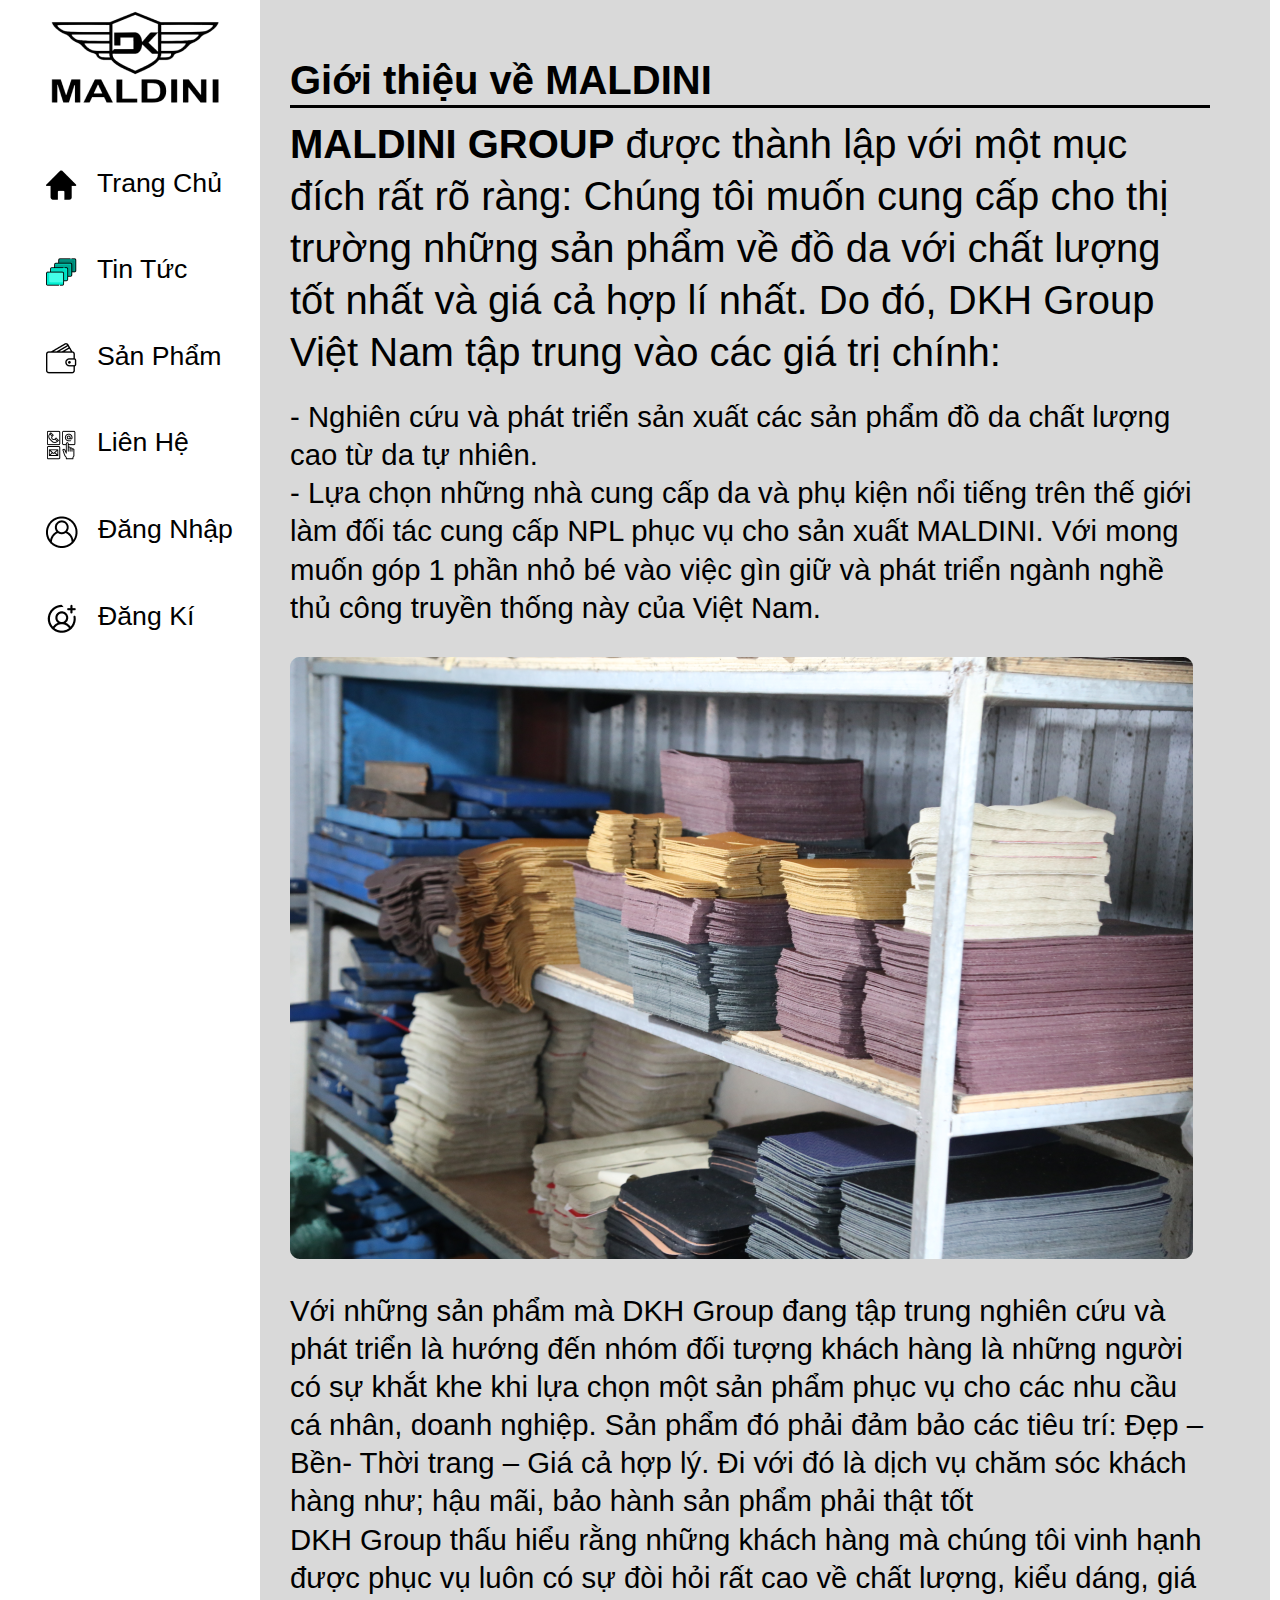
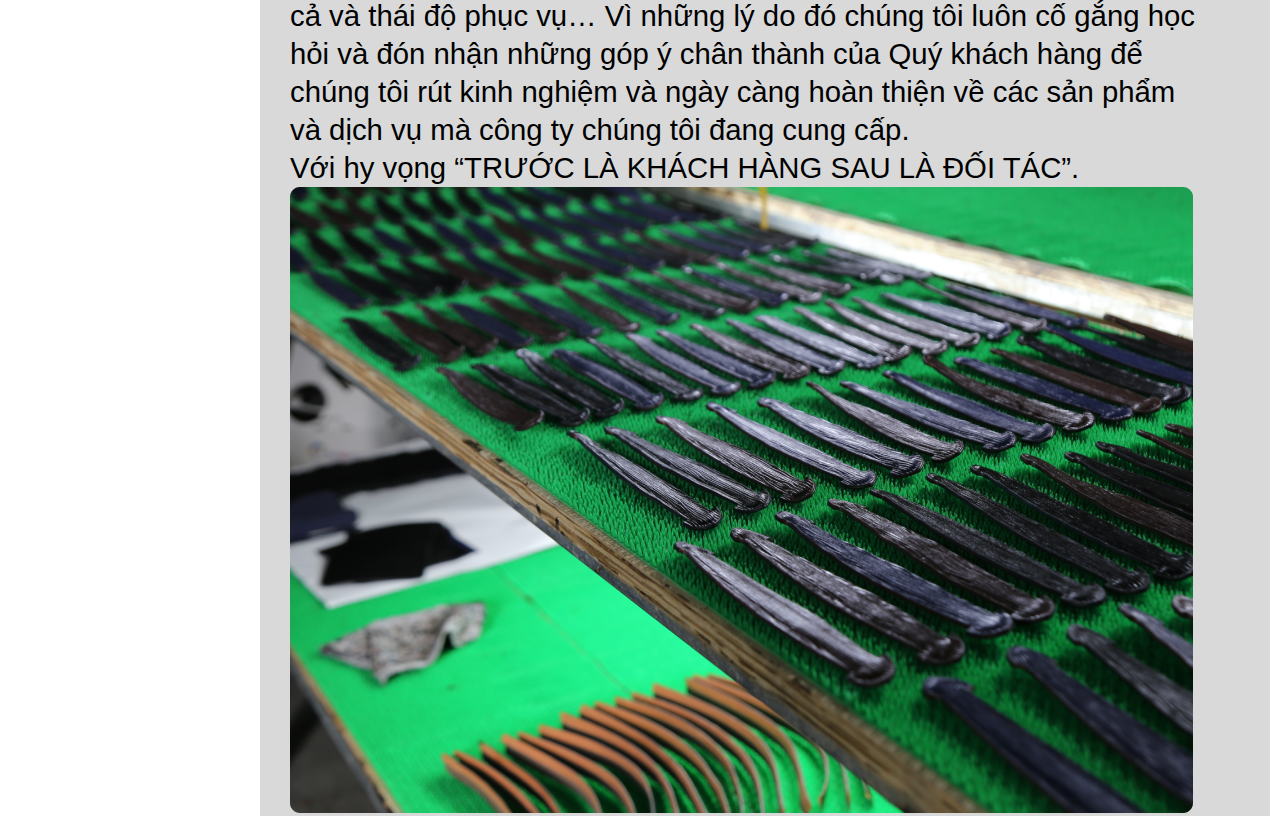
<file: index.html>
<!DOCTYPE html>
<html lang="en">
<head>
    <meta charset="UTF-8">
    <meta name="viewport" content="width=device-width, initial-scale=1.0">
    <title>Assignment Gđ2</title>
    <link rel="stylesheet" href="reset.css">
    <link rel="stylesheet" href="style.css">
    <script>
        document.addEventListener("DOMContentLoaded", function() {
            const icon = document.querySelector('.icon');
            const contentTrai = document.querySelector('.content-trai');
    
            icon.addEventListener('click', function() {
                if (contentTrai.classList.contains('show')) {
                    contentTrai.classList.remove('show');
                } else {
                    contentTrai.classList.add('show');
                }
            });
    
            const closeBtn = document.querySelector('.close img');
    
            closeBtn.addEventListener('click', function() {
                contentTrai.classList.remove('show');
            });
        });
    </script>
    
</head>
<body>
    <div class="content">
        <label for="check-input" class="icon">
            <img src="images/Thanh mở narbar.png" alt="">
        </label>
        <div class="content-trai">
            <div class="mobile">
                <div class="nav__mobile">
                    <div for="check-input" class="close">
                        <img src="images/close.png" alt="">
                    </div>
                    <div class="logo">
                        <img src="images/Logo.png" alt="logo">
                    </div>
                    <div class="sub-logo">
                        <img src="images/Home.png" alt="Home">
                        <a href="index.html">Trang Chủ</a>
                    </div>
                    <div class="sub-logo">
                        <img src="images/Tintuc.png" alt="Home">
                        <a href="tintuc.html">Tin Tức</a>
                    </div>
                    <div class="sub-logo">
                        <img src="images/Sản Phẩm.png" alt="Home">
                        <a href="sanpham.html">Sản Phẩm</a>
                    </div>
                    <div class="sub-logo">
                        <img src="images/lienhe.png" alt="Home">
                        <a href="lienhe.html">Liên Hệ</a>
                    </div>
                    <div class="sub-logo">
                        <img src="images/dang nhap.png" alt="Home">
                        <a href="dangnhap.html">Đăng Nhập</a>
                    </div>
                    <div class="sub-logo">
                        <img src="images/dang ki.png" alt="Home">
                        <a href="dangki.html">Đăng Kí</a>
                    </div>
                </div>
            </div>
            <div class="pc">
                <div class="logo">
                    <img src="images/Logo.png" alt="logo">
                </div>
                <div class="sub-logo">
                    <img src="images/Home.png" alt="Home">
                    <a href="index.html">Trang Chủ</a>
                </div>
                <div class="sub-logo">
                    <img src="images/Tintuc.png" alt="Home">
                    <a href="tintuc.html">Tin Tức</a>
                </div>
                <div class="sub-logo">
                    <img src="images/Sản Phẩm.png" alt="Home">
                    <a href="sanpham.html">Sản Phẩm</a>
                </div>
                <div class="sub-logo">
                    <img src="images/lienhe.png" alt="Home">
                    <a href="lienhe.html">Liên Hệ</a>
                </div>
                <div class="sub-logo">
                    <img src="images/dang nhap.png" alt="Home">
                    <a href="dangnhap.html">Đăng Nhập</a>
                </div>
                <div class="sub-logo">
                    <img src="images/dang ki.png" alt="Home">
                    <a href="dangki.html">Đăng Kí</a>
                </div>
            </div>
        </div>
        <div class="Home-content-phai">
            <div class="title">
                <h2>
                    Giới thiệu về MALDINI
                </h2>
                <div class="thanhngang"></div>
                <div class="sub-title">
                    <p>
                        <strong>MALDINI GROUP</strong> được thành lập với một mục đích rất rõ ràng: 
                        Chúng tôi muốn cung cấp cho thị trường những sản phẩm về 
                        đồ da với chất lượng tốt nhất và giá cả hợp lí nhất.
                        Do đó, DKH Group Việt Nam tập trung vào các giá trị chính:
                    </p>
                </div>
                <div class="content1">
                    <p>
                        - Nghiên cứu và phát triển sản xuất các sản phẩm đồ da chất lượng cao từ da tự nhiên.<br>
                        - Lựa chọn những nhà cung cấp da và phụ kiện nổi tiếng trên thế giới làm đối tác cung cấp NPL phục vụ cho sản xuất MALDINI. Với mong muốn góp 1 phần nhỏ bé vào việc gìn giữ và phát triển ngành nghề thủ công truyền thống này của Việt Nam.
                    </p>
                </div>
                <div class="sub-content1">
                    <img src="images/Home1.1.png" alt="">
                </div>
                <div class="content2">
                    <p>
                        Với những sản phẩm mà DKH Group đang tập trung nghiên cứu và phát triển là hướng đến nhóm đối tượng khách hàng là những người có sự khắt khe khi lựa chọn một sản phẩm phục vụ cho các nhu cầu cá nhân, doanh nghiệp. Sản phẩm đó phải đảm bảo các tiêu trí: Đẹp – Bền- Thời trang – Giá cả hợp lý. Đi với đó là dịch vụ chăm sóc khách hàng như; hậu mãi, bảo hành sản phẩm phải thật tốt<br>
                        DKH Group thấu hiểu rằng những khách hàng mà chúng tôi vinh hạnh được phục vụ luôn có sự đòi hỏi rất cao về chất lượng, kiểu dáng, giá cả và thái độ phục vụ… Vì những lý do đó chúng tôi luôn cố gắng học hỏi và đón nhận những góp ý chân thành của Quý khách hàng để chúng tôi rút kinh nghiệm và ngày càng hoàn thiện về các sản phẩm và dịch vụ mà công ty chúng tôi đang cung cấp.<br>
                        Với hy vọng “TRƯỚC LÀ KHÁCH HÀNG SAU LÀ ĐỐI TÁC”.
                    </p>
                </div>
                <div class="sub-content2">
                    <img src="images/Home1.2.png" alt="">
                </div>
            </div>
        </div>
    </div>
</div>
</body>
</html>
</file>
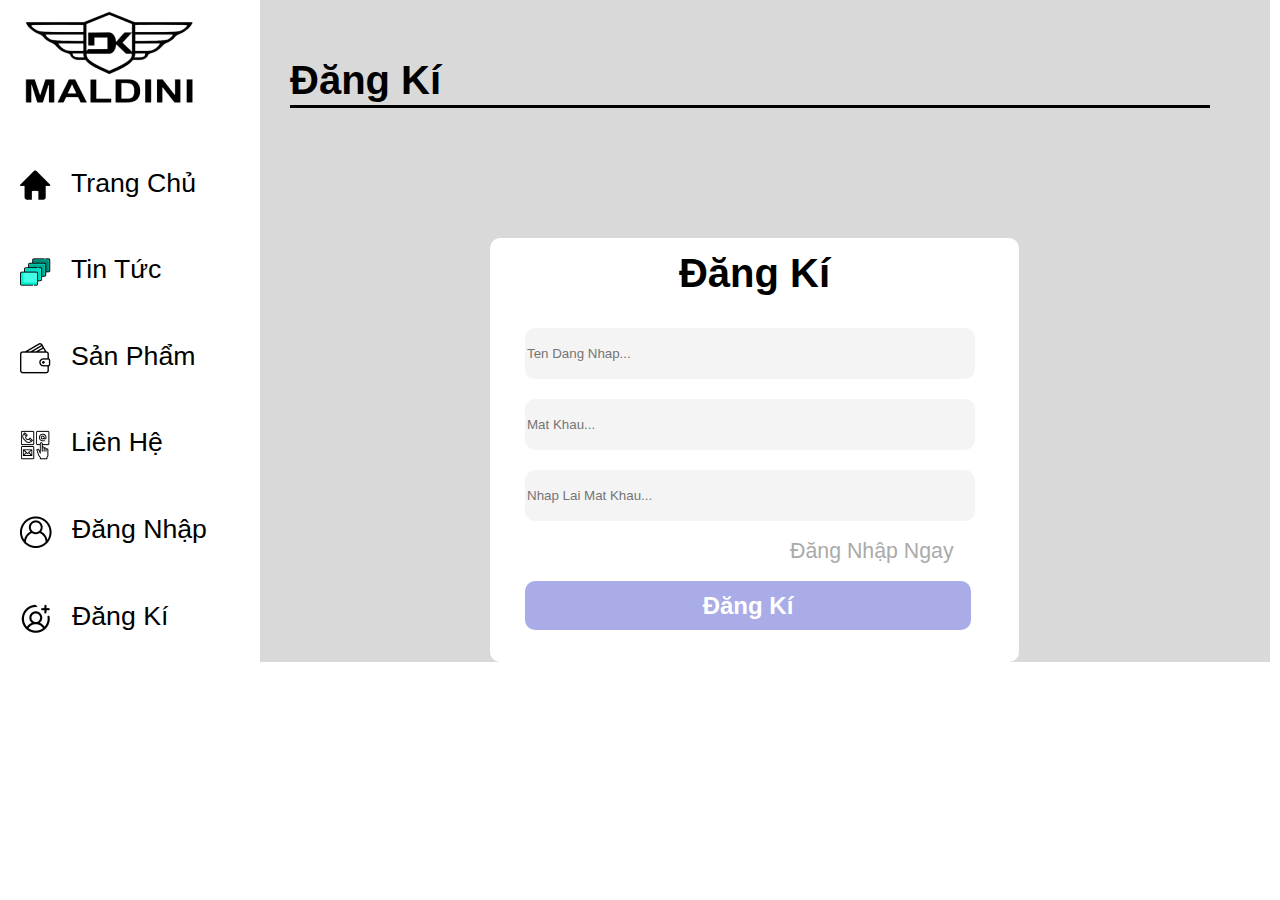
<file: dangki.html>
<!DOCTYPE html>
<html lang="en">
<head>
    <meta charset="UTF-8">
    <meta name="viewport" content="width=device-width, initial-scale=1.0">
    <title>Assignment Gđ2</title>
    <link rel="stylesheet" href="reset.css">
    <link rel="stylesheet" href="dangki.css">
</head>
<body>
    <script>
        document.addEventListener("DOMContentLoaded", function() {
            const icon = document.querySelector('.icon');
            const contentTrai = document.querySelector('.content-trai');
    
            icon.addEventListener('click', function() {
                if (contentTrai.classList.contains('hien')) {
                    contentTrai.classList.remove('hien');
                } else {
                    contentTrai.classList.add('hien');
                }
            });
    
            const closeBtn = document.querySelector('.close img');
    
            closeBtn.addEventListener('click', function() {
                contentTrai.classList.remove('hien');
            });
        });
    </script>
    <div class="content">
        <div class="icon">
            <img src="images/Thanh mở narbar.png" alt="">
        </div>
        <div class="content-trai">
            <div class="mobile">
                <div class="nav__mobile">
                    <div for="check-input" class="close">
                        <img src="images/close.png" alt="">
                    </div>
                    <div class="logo">
                        <img src="images/Logo.png" alt="logo">
                    </div>
                    <div class="sub-logo">
                        <img src="images/Home.png" alt="Home">
                        <a href="index.html">Trang Chủ</a>
                    </div>
                    <div class="sub-logo">
                        <img src="images/Tintuc.png" alt="Home">
                        <a href="tintuc.html">Tin Tức</a>
                    </div>
                    <div class="sub-logo">
                        <img src="images/Sản Phẩm.png" alt="Home">
                        <a href="sanpham.html">Sản Phẩm</a>
                    </div>
                    <div class="sub-logo">
                        <img src="images/lienhe.png" alt="Home">
                        <a href="lienhe.html">Liên Hệ</a>
                    </div>
                    <div class="sub-logo">
                        <img src="images/dang nhap.png" alt="Home">
                        <a href="dangnhap.html">Đăng Nhập</a>
                    </div>
                    <div class="sub-logo">
                        <img src="images/dang ki.png" alt="Home">
                        <a href="dangki.html">Đăng Kí</a>
                    </div>
                </div>
            </div>
            <div class="pc">
                <div class="logo">
                    <img src="images/Logo.png" alt="logo">
                </div>
                <div class="sub-logo">
                    <img src="images/Home.png" alt="Home">
                    <a href="index.html">Trang Chủ</a>
                </div>
                <div class="sub-logo">
                    <img src="images/Tintuc.png" alt="Home">
                    <a href="tintuc.html">Tin Tức</a>
                </div>
                <div class="sub-logo">
                    <img src="images/Sản Phẩm.png" alt="Home">
                    <a href="sanpham.html">Sản Phẩm</a>
                </div>
                <div class="sub-logo">
                    <img src="images/lienhe.png" alt="Home">
                    <a href="lienhe.html">Liên Hệ</a>
                </div>
                <div class="sub-logo">
                    <img src="images/dang nhap.png" alt="Home">
                    <a href="dangnhap.html">Đăng Nhập</a>
                </div>
                <div class="sub-logo">
                    <img src="images/dang ki.png" alt="Home">
                    <a href="dangki.html">Đăng Kí</a>
                </div>
            </div>
        </div>
        <div class="content-phai">
            <div class="title">
                <h1>
                    Đăng Kí
                </h1>
                <div class="thanhngang"></div>
            </div>
            <div class="box">
                <div class="box1">
                        <div class="box2">
                            <div class="title1">
                                <h1>Đăng Kí</h1>
                            </div>
                        </div>
                    <div class="login-container">
                        <form action="#" method="POST" class="login-form">
                            <div class="input-group">
                                <input type="text" id="username" name="username" required placeholder="Ten Dang Nhap..." class="dangnhap">
                            </div>
                            <div class="input-group1">
                                <input type="password" id="password" name="password" required placeholder="Mat Khau..." class="dangki">
                            </div>
                            <div class="input-group1">
                                <input type="password" id="password" name="password" required placeholder="Nhap Lai Mat Khau..." class="dangki">
                            </div>
                            <div class="dangkingay">
                                <a href="dangnhap.html">
                                    Đăng Nhập Ngay
                                </a>
                            </div>
                            
                            <div class="button">
                                <button type="submit">Đăng Kí</button>
                            </div>
                        </form>
                    </div>
                </div>
            </div>
        </div>
    </div>
</body>
</html>
</file>
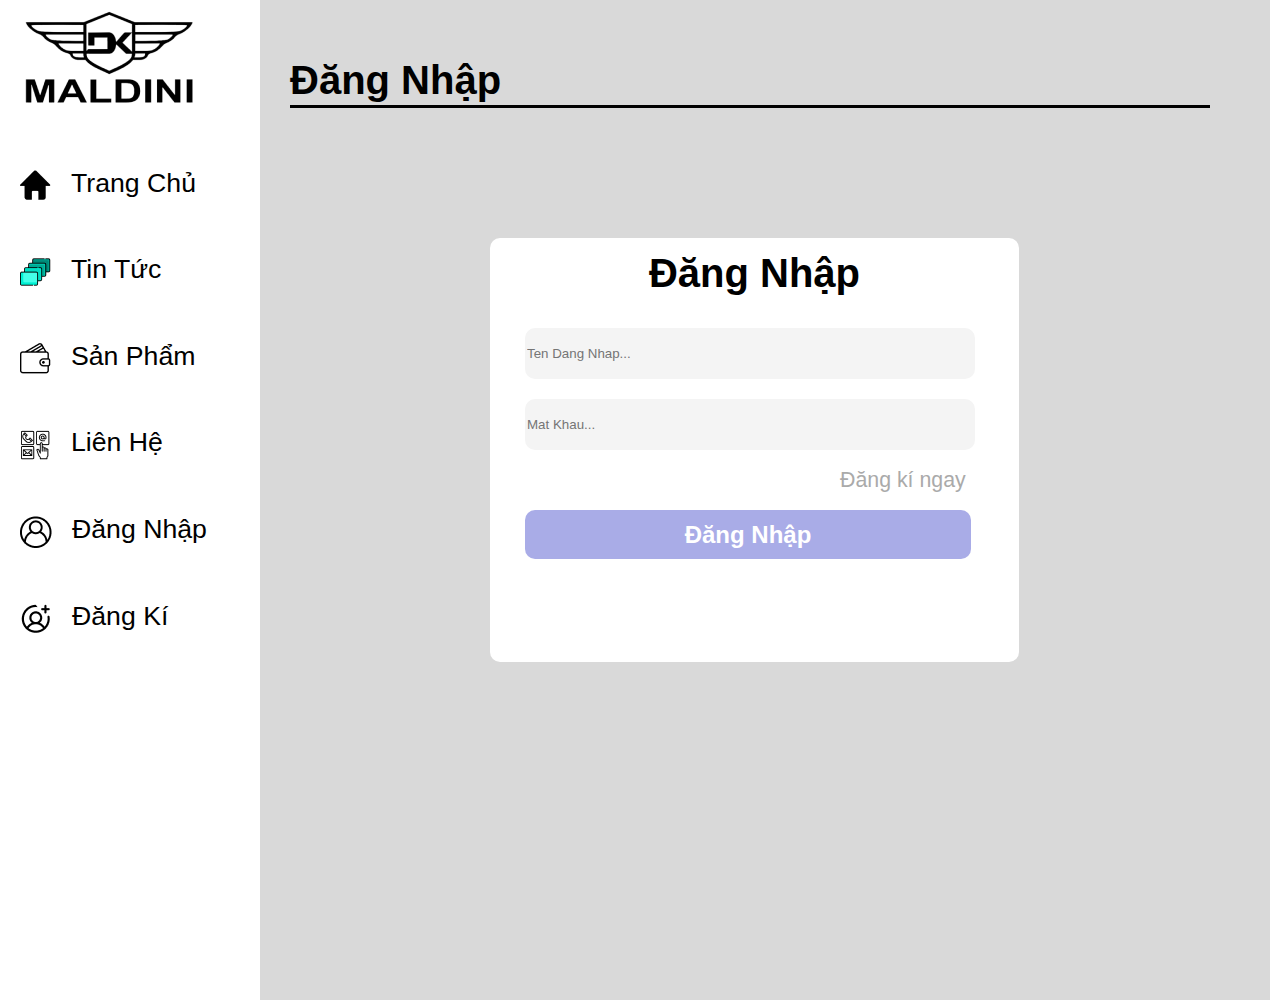
<file: dangnhap.html>
<!DOCTYPE html>
<html lang="en">
<head>
    <meta charset="UTF-8">
    <meta name="viewport" content="width=device-width, initial-scale=1.0">
    <title>Assignment Gđ2</title>
    <link rel="stylesheet" href="reset.css">
    <link rel="stylesheet" href="dangnhap.css">
</head>
<body>
    <script>
        document.addEventListener("DOMContentLoaded", function() {
            const icon = document.querySelector('.icon');
            const contentTrai = document.querySelector('.content-trai');
    
            icon.addEventListener('click', function() {
                if (contentTrai.classList.contains('hien')) {
                    contentTrai.classList.remove('hien');
                } else {
                    contentTrai.classList.add('hien');
                }
            });
    
            const closeBtn = document.querySelector('.close img');
    
            closeBtn.addEventListener('click', function() {
                contentTrai.classList.remove('hien');
            });
        });
    </script>
    <div class="content">
        
        <div class="content">
            <label class="icon">
                <img src="images/Thanh mở narbar.png" alt="">
            </label>
            <div class="content-trai">
                <div class="mobile">
                    <div class="nav__mobile">
                        <div for="check-input" class="close">
                            <img src="images/close.png" alt="">
                        </div>
                        <div class="logo">
                            <img src="images/Logo.png" alt="logo">
                        </div>
                        <div class="sub-logo">
                            <img src="images/Home.png" alt="Home">
                            <a href="index.html">Trang Chủ</a>
                        </div>
                        <div class="sub-logo">
                            <img src="images/Tintuc.png" alt="Home">
                            <a href="tintuc.html">Tin Tức</a>
                        </div>
                        <div class="sub-logo">
                            <img src="images/Sản Phẩm.png" alt="Home">
                            <a href="sanpham.html">Sản Phẩm</a>
                        </div>
                        <div class="sub-logo">
                            <img src="images/lienhe.png" alt="Home">
                            <a href="lienhe.html">Liên Hệ</a>
                        </div>
                        <div class="sub-logo">
                            <img src="images/dang nhap.png" alt="Home">
                            <a href="dangnhap.html">Đăng Nhập</a>
                        </div>
                        <div class="sub-logo">
                            <img src="images/dang ki.png" alt="Home">
                            <a href="dangki.html">Đăng Kí</a>
                        </div>
                    </div>
                </div>
                <div class="pc">
                    <div class="logo">
                        <img src="images/Logo.png" alt="logo">
                    </div>
                    <div class="sub-logo">
                        <img src="images/Home.png" alt="Home">
                        <a href="index.html">Trang Chủ</a>
                    </div>
                    <div class="sub-logo">
                        <img src="images/Tintuc.png" alt="Home">
                        <a href="tintuc.html">Tin Tức</a>
                    </div>
                    <div class="sub-logo">
                        <img src="images/Sản Phẩm.png" alt="Home">
                        <a href="sanpham.html">Sản Phẩm</a>
                    </div>
                    <div class="sub-logo">
                        <img src="images/lienhe.png" alt="Home">
                        <a href="lienhe.html">Liên Hệ</a>
                    </div>
                    <div class="sub-logo">
                        <img src="images/dang nhap.png" alt="Home">
                        <a href="dangnhap.html">Đăng Nhập</a>
                    </div>
                    <div class="sub-logo">
                        <img src="images/dang ki.png" alt="Home">
                        <a href="dangki.html">Đăng Kí</a>
                    </div>
                </div>
            </div>
        <div class="content-phai">
            <div class="title">
                <h1>
                    Đăng Nhập
                </h1>
                <div class="thanhngang"></div>
            </div>
            <div class="box">
                <div class="box1">
                        <div class="box2">
                            <div class="title1">
                                <h1>Đăng Nhập</h1>
                            </div>
                        </div>
                    <div class="login-container">
                        <form action="#" method="POST" class="login-form">
                            <div class="input-group">
                                <input type="text" id="username" name="username" required placeholder="Ten Dang Nhap..." class="dangnhap">
                            </div>
                            <div class="input-group1">
                                <input type="password" id="password" name="password" required placeholder="Mat Khau..." class="dangki">
                            </div>
                            <div class="dangkingay">
                                <a href="dangki.html">
                                    Đăng kí ngay
                                </a>
                            </div>
                            
                            <div class="button">
                                <button type="submit">Đăng Nhập</button>
                            </div>
                        </form>
                    </div>
                </div>
            </div>
        </div>
    </div>
</body>
</html>
</file>
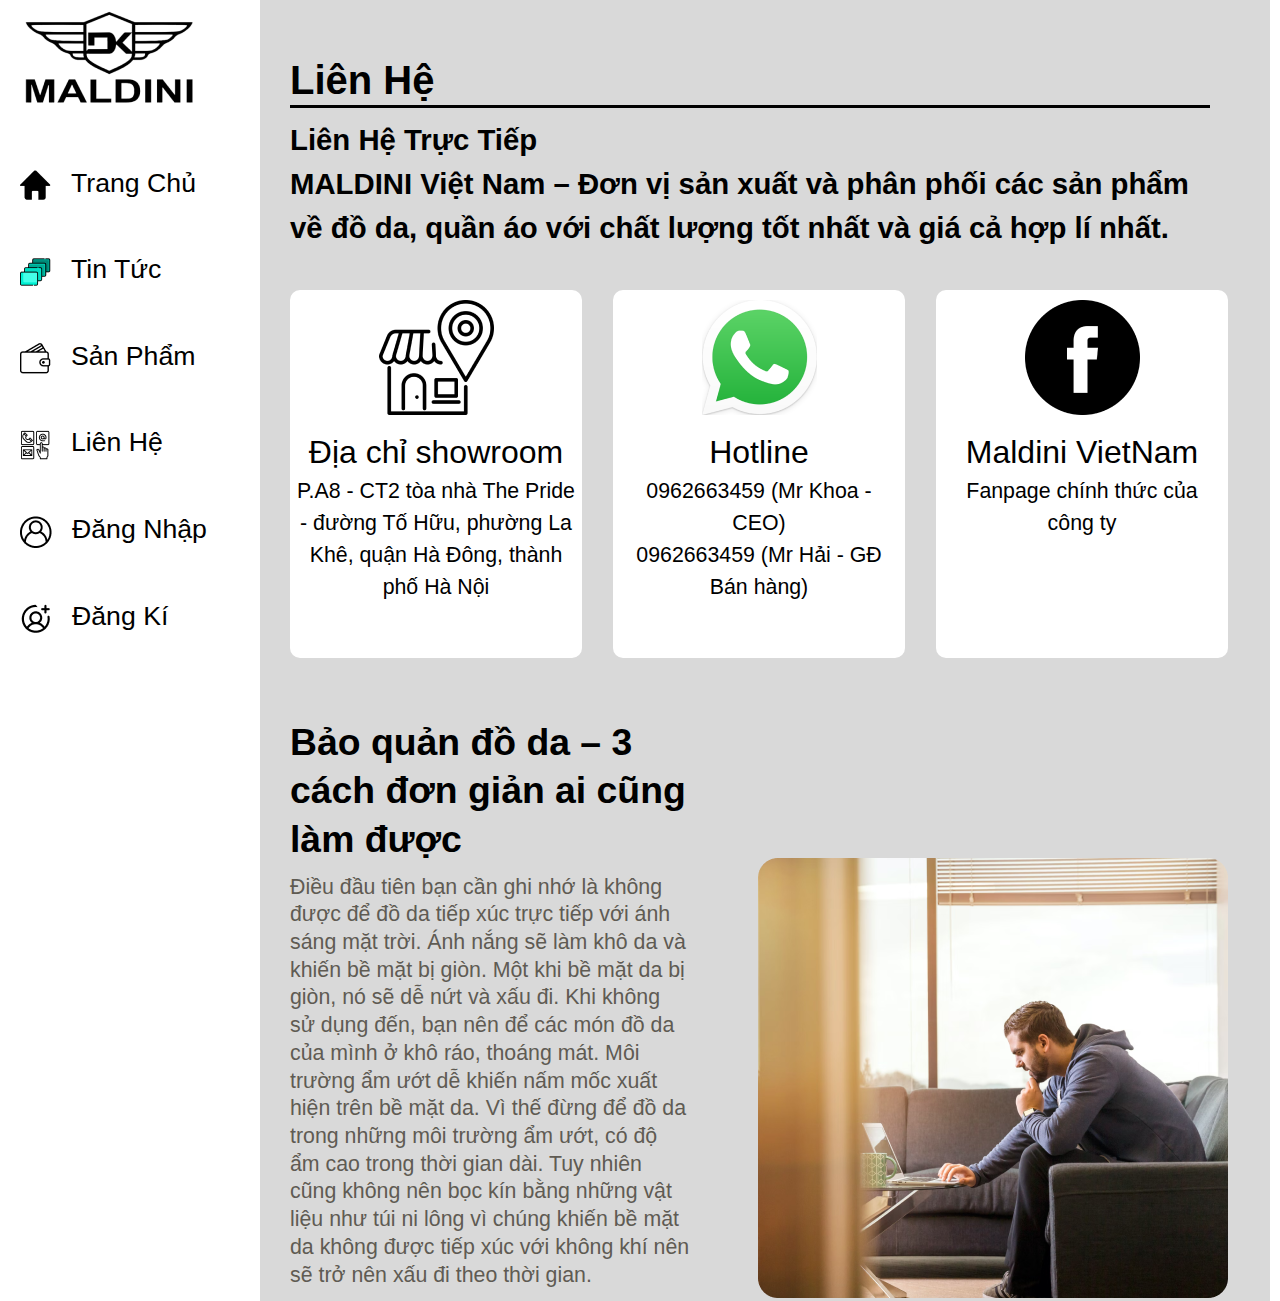
<file: lienhe.html>
<!DOCTYPE html>
<html lang="en">
<head>
    <meta charset="UTF-8">
    <meta name="viewport" content="width=device-width, initial-scale=1.0">
    <title>Assignment Gđ2</title>
    <link rel="stylesheet" href="reset.css">
    <link rel="stylesheet" href="lienhe.css">
    <script>
        document.addEventListener("DOMContentLoaded", function() {
            const icon = document.querySelector('.icon');
            const contentTrai = document.querySelector('.content-trai');
    
            icon.addEventListener('click', function() {
                if (contentTrai.classList.contains('show')) {
                    contentTrai.classList.remove('show');
                } else {
                    contentTrai.classList.add('show');
                }
            });
    
            const closeBtn = document.querySelector('.close img');
    
            closeBtn.addEventListener('click', function() {
                contentTrai.classList.remove('show');
            });
        });
    </script>
</head>
<body>
    <div class="content">
        <label for="check-input" class="icon">
            <img src="images/Thanh mở narbar.png" alt="">
        </label>
        <div class="content-trai">
            <div class="mobile">
                <div class="nav__mobile">
                    <div for="check-input" class="close">
                        <img src="images/close.png" alt="">
                    </div>
                    <div class="logo">
                        <img src="images/Logo.png" alt="logo">
                    </div>
                    <div class="sub-logo">
                        <img src="images/Home.png" alt="Home">
                        <a href="index.html">Trang Chủ</a>
                    </div>
                    <div class="sub-logo">
                        <img src="images/Tintuc.png" alt="Home">
                        <a href="tintuc.html">Tin Tức</a>
                    </div>
                    <div class="sub-logo">
                        <img src="images/Sản Phẩm.png" alt="Home">
                        <a href="sanpham.html">Sản Phẩm</a>
                    </div>
                    <div class="sub-logo">
                        <img src="images/lienhe.png" alt="Home">
                        <a href="lienhe.html">Liên Hệ</a>
                    </div>
                    <div class="sub-logo">
                        <img src="images/dang nhap.png" alt="Home">
                        <a href="dangnhap.html">Đăng Nhập</a>
                    </div>
                    <div class="sub-logo">
                        <img src="images/dang ki.png" alt="Home">
                        <a href="dangki.html">Đăng Kí</a>
                    </div>
                </div>
            </div>
            <div class="pc">
                <div class="logo">
                    <img src="images/Logo.png" alt="logo">
                </div>
                <div class="sub-logo">
                    <img src="images/Home.png" alt="Home">
                    <a href="index.html">Trang Chủ</a>
                </div>
                <div class="sub-logo">
                    <img src="images/Tintuc.png" alt="Home">
                    <a href="tintuc.html">Tin Tức</a>
                </div>
                <div class="sub-logo">
                    <img src="images/Sản Phẩm.png" alt="Home">
                    <a href="sanpham.html">Sản Phẩm</a>
                </div>
                <div class="sub-logo">
                    <img src="images/lienhe.png" alt="Home">
                    <a href="lienhe.html">Liên Hệ</a>
                </div>
                <div class="sub-logo">
                    <img src="images/dang nhap.png" alt="Home">
                    <a href="dangnhap.html">Đăng Nhập</a>
                </div>
                <div class="sub-logo">
                    <img src="images/dang ki.png" alt="Home">
                    <a href="dangki.html">Đăng Kí</a>
                </div>
            </div>
        </div>
        <div class="content-phai">
            <!-- Nội dung phần phải -->
            <div class="lienhe-content-phai">
                <div class="title">
                    <h2>
                       Liên Hệ
                    </h2>
                    <div class="thanhngang"> </div>
                </div>
                <div class="sub-title">
                    <h2>
                        Liên Hệ Trực Tiếp
                    </h2>
                    <h2 class="h2">
                        MALDINI Việt Nam – Đơn vị sản xuất và phân phối các sản phẩm về đồ da, quần áo với chất lượng tốt nhất và giá cả hợp lí nhất.
                    </h2>
                </div>
                <!-- Cụm -->
                <div class="box">
                    <div class="box1">
                        <div class="img">
                            <img src="images/lienhe1.1.png" alt="">
                        </div>
                        <h3>
                            Địa chỉ showroom
                        </h3>
                        <p>
                            P.A8 - CT2 tòa nhà The Pride - đường Tố Hữu, phường La Khê, quận Hà Đông, thành phố Hà Nội
                        </p>
                    </div>
                    <div class="box1">
                        <div class="img">
                            <img src="images/lienhe1.2.png" alt="">
                        </div>
                        <h3>
                            Hotline
                        </h3>
                        <p>
                            0962663459 (Mr Khoa - CEO) <br>0962663459 (Mr Hải - GĐ Bán hàng)
                        </p>
                    </div>
                    <div class="box1">
                        <div class="img">
                            <img src="images/lienhe1.3.png" alt="">
                        </div>
                        <h3>
                            Maldini VietNam
                        </h3>
                        <p>
                            Fanpage chính thức của công ty 
                        </p>
                    </div>
                </div>
                <div class="baoquanda">
                    <div class="trai">
                        <h1>
                            Bảo quản đồ da – 3 cách đơn giản ai cũng làm được
                        </h1>
                        <p>
                            Điều đầu tiên bạn cần ghi nhớ là không được để đồ da tiếp xúc trực tiếp với ánh sáng mặt trời. Ánh nắng sẽ làm khô da và khiến bề mặt bị giòn. Một khi bề mặt da bị giòn, nó sẽ dễ nứt và xấu đi.
                        Khi không sử dụng đến, bạn nên để các món đồ da của mình ở khô ráo, thoáng mát. Môi trường ẩm ướt dễ khiến nấm mốc xuất hiện trên bề mặt da. Vì thế đừng để đồ da trong những môi trường ẩm ướt, có độ ẩm cao trong thời 
                        gian dài. Tuy nhiên cũng không nên bọc kín bằng những vật liệu như túi ni lông vì chúng khiến
                        bề mặt da không được tiếp xúc với không khí nên sẽ trở nên xấu đi theo thời gian.
                        </p>
                    </div>
                    <div class="phai">
                        <img src="images/sanpham1.10.png" alt="">
                    </div>
                </div>
            </div>
        </div>
    </div>
</body>
</html>
</file>
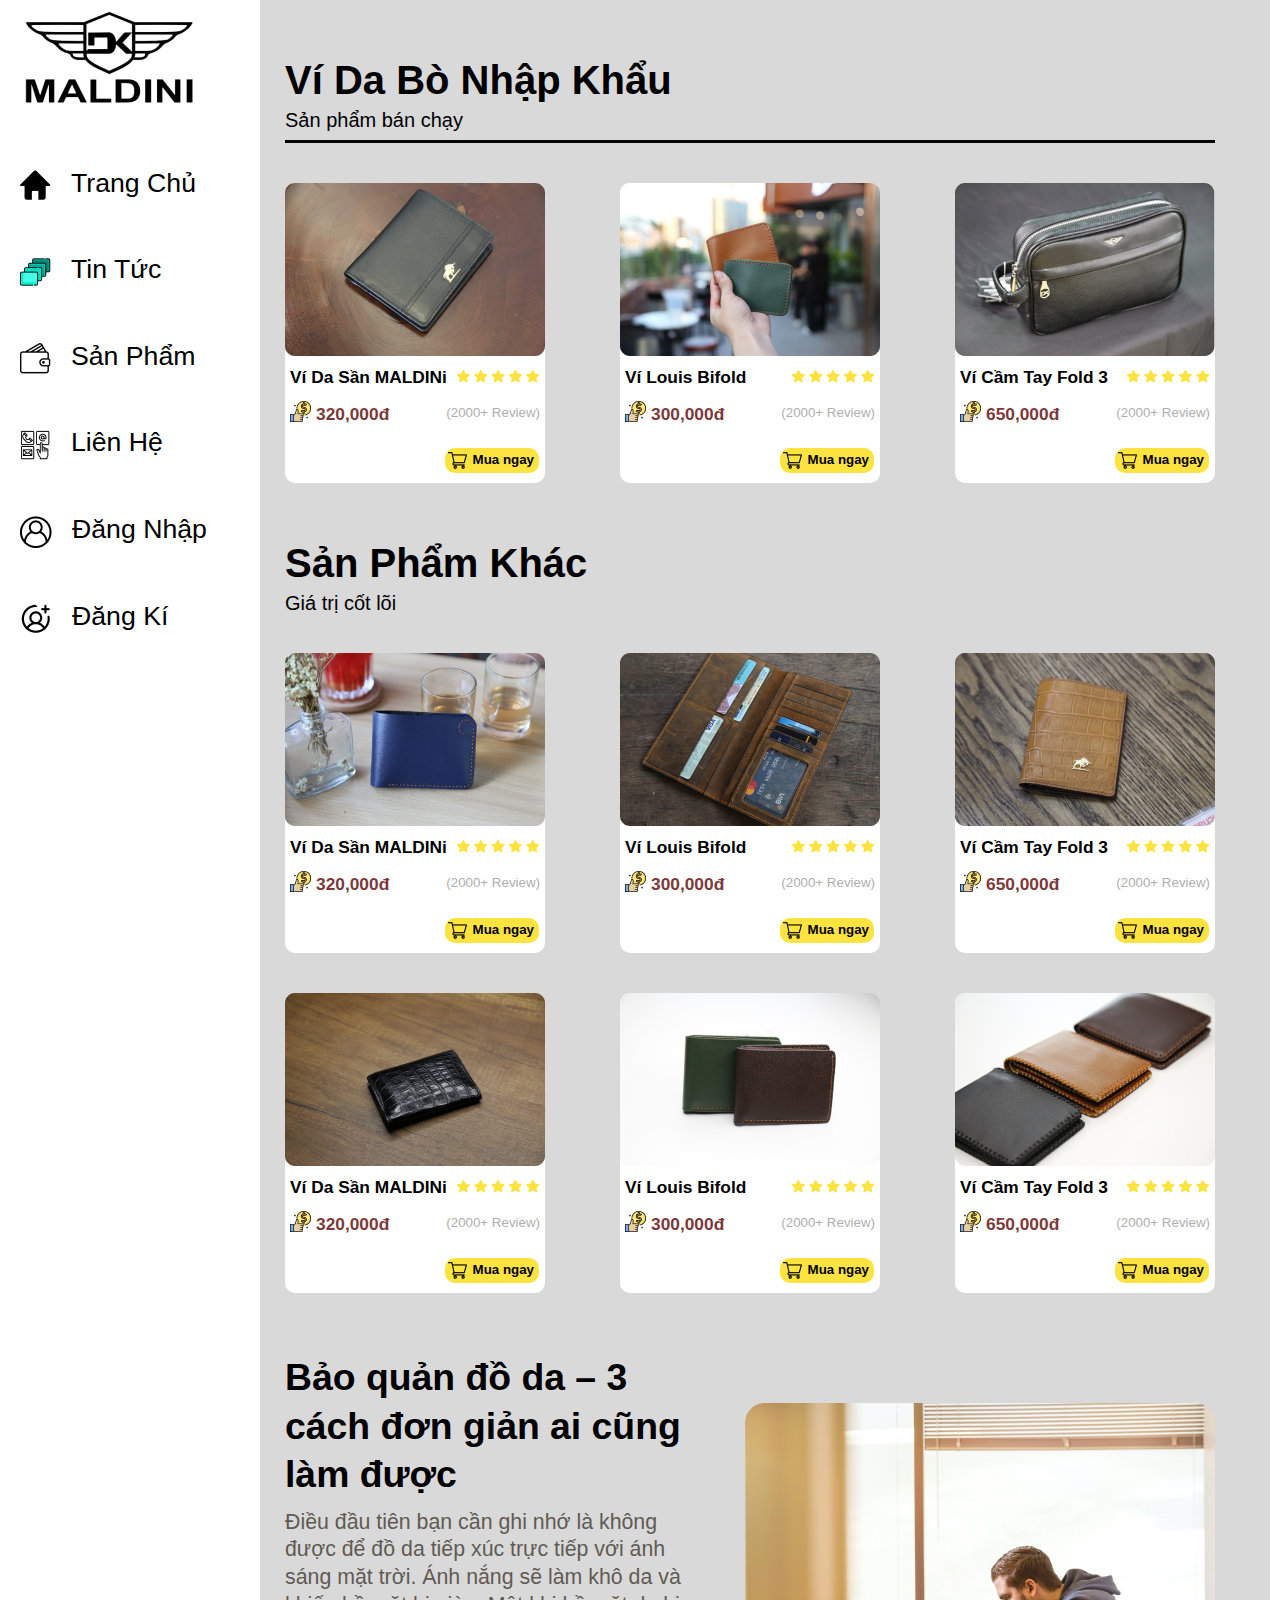
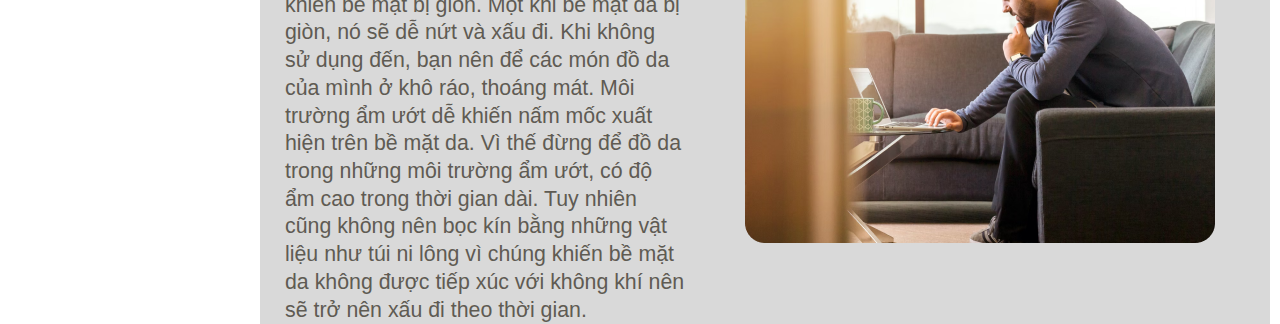
<file: sanpham.html>
<!DOCTYPE html>
<html lang="en">
<head>
    <meta charset="UTF-8">
    <meta name="viewport" content="width=device-width, initial-scale=1.0">
    <title>Assignment Gđ2</title>
    <link rel="stylesheet" href="reset.css">
    <link rel="stylesheet" href="sanpham.css">
    <script>
        document.addEventListener("DOMContentLoaded", function() {
            const icon = document.querySelector('.icon');
            const contentTrai = document.querySelector('.content-trai');

            icon.addEventListener('click', function() {
                if (contentTrai.classList.contains('show')) {
                    contentTrai.classList.remove('show');
                } else {
                    contentTrai.classList.add('show');
                }
            });
        });

        document.addEventListener("DOMContentLoaded", function() {
            const closeBtn = document.querySelector('.close img');
            const contntTrai = document.querySelector('.content-trai');

            closeBtn.addEventListener('click', function() {
                contentTrai.classList.remove('show');
            });
        });
    </script>
</head>
<body>
    <div class="content">
        <label for="check-input" class="icon">
            <img src="images/Thanh mở narbar.png" alt="">
        </label>
        <div class="content-trai">
            <div class="mobile">
                <div class="nav__mobile">
                    <div for="check-input" class="close">
                        <img src="images/close.png" alt="">
                    </div>
                    <div class="logo">
                        <img src="images/Logo.png" alt="logo">
                    </div>
                    <div class="sub-logo">
                        <img src="images/Home.png" alt="Home">
                        <a href="index.html">Trang Chủ</a>
                    </div>
                    <div class="sub-logo">
                        <img src="images/Tintuc.png" alt="Home">
                        <a href="tintuc.html">Tin Tức</a>
                    </div>
                    <div class="sub-logo">
                        <img src="images/Sản Phẩm.png" alt="Home">
                        <a href="sanpham.html">Sản Phẩm</a>
                    </div>
                    <div class="sub-logo">
                        <img src="images/lienhe.png" alt="Home">
                        <a href="lienhe.html">Liên Hệ</a>
                    </div>
                    <div class="sub-logo">
                        <img src="images/dang nhap.png" alt="Home">
                        <a href="dangnhap.html">Đăng Nhập</a>
                    </div>
                    <div class="sub-logo">
                        <img src="images/dang ki.png" alt="Home">
                        <a href="dangki.html">Đăng Kí</a>
                    </div>
                </div>
            </div>
            <div class="pc">
                <div class="logo">
                    <img src="images/Logo.png" alt="logo">
                </div>
                <div class="sub-logo">
                    <img src="images/Home.png" alt="Home">
                    <a href="index.html">Trang Chủ</a>
                </div>
                <div class="sub-logo">
                    <img src="images/Tintuc.png" alt="Home">
                    <a href="tintuc.html">Tin Tức</a>
                </div>
                <div class="sub-logo">
                    <img src="images/Sản Phẩm.png" alt="Home">
                    <a href="sanpham.html">Sản Phẩm</a>
                </div>
                <div class="sub-logo">
                    <img src="images/lienhe.png" alt="Home">
                    <a href="lienhe.html">Liên Hệ</a>
                </div>
                <div class="sub-logo">
                    <img src="images/dang nhap.png" alt="Home">
                    <a href="dangnhap.html">Đăng Nhập</a>
                </div>
                <div class="sub-logo">
                    <img src="images/dang ki.png" alt="Home">
                    <a href="dangki.html">Đăng Kí</a>
                </div>
            </div>
        </div>
        <div class="content-phai">
            <div class="title">
                <h1>
                    Ví Da Bò Nhập Khẩu
                </h1>
                <p>
                    Sản phẩm bán chạy
                </p>
            </div>
            <div class="thanhngang">
                <!--  -->
            </div>
            <div class="flex-sanpham">
                <!-- Sản phẩm 1 -->
                <div class="sanpham">
                    <div class="sanpham1">
                        <div class="img">
                            <img src="images/sanpham1.1.png" alt="sanpham1">
                        </div>
                        <div class="sanpham1-title">
                            <p>
                                Ví Da Sần MALDINi 
                            </p>
                            <img src="images/5 rating.png" alt="" class="danhgia">
                        </div>
                        <div class="price">
                            <div class="gia">
                                <img src="images/price.png" alt="price">
                                <p>320,000đ</p>
                            </div>
                            <div class="review">
                                <p>
                                    (2000+ Review)
                                </p>
                            </div>
                        </div>
                        <div class="mua">
                            <img src="images/giỏ hàng.png" alt="">
                            <p>Mua ngay</p>
                        </div>
                    </div>
                </div>


                <!-- Sản phẩm 2 -->
                <div class="sanpham">
                    <div class="sanpham1">
                        <div class="img">
                            <img src="images/sanpham1.2.png" alt="sanpham1">
                        </div>
                        <div class="sanpham1-title">
                            <p>
                                Ví Louis Bifold 
                            </p>
                            <img src="images/5 rating.png" alt="" class="danhgia">
                        </div>
                        <div class="price">
                            <div class="gia">
                                <img src="images/price.png" alt="price">
                                <p>300,000đ</p>
                            </div>
                            <div class="review">
                                <p>
                                    (2000+ Review)
                                </p>
                            </div>
                        </div>
                        <div class="mua">
                            <img src="images/giỏ hàng.png" alt="">
                            <p>Mua ngay</p>
                        </div>
                    </div>
                </div>


                <!-- Sản phẩm 3 -->
                <div class="sanpham">
                    <div class="sanpham1">
                        <div class="img">
                            <img src="images/sanpham1.3.png" alt="sanpham1">
                        </div>
                        <div class="sanpham1-title">
                            <p>
                                Ví Cầm Tay Fold 3 
                            </p>
                            <img src="images/5 rating.png" alt="" class="danhgia">
                        </div>
                        <div class="price">
                            <div class="gia">
                                <img src="images/price.png" alt="price">
                                <p>650,000đ</p>
                            </div>
                            <div class="review">
                                <p>
                                    (2000+ Review)
                                </p>
                            </div>
                        </div>
                        <div class="mua">
                            <img src="images/giỏ hàng.png" alt="">
                            <p>Mua ngay</p>
                        </div>
                    </div>
                </div>
            </div>

            <div class="title2">
                <h1>
                    Sản Phẩm Khác
                </h1>
                <p>
                    Giá trị cốt lõi
                </p>
            </div>
                <div class="content-pc">

                   <!-- Hang 2 -->
                    <div class="flex-sanpham">
                        <!-- Sản phẩm 4 -->
                        <div class="sanpham">
                            <div class="sanpham1">
                                <div class="img">
                                    <img src="images/sanpham1.4.png" alt="sanpham1">
                                </div>
                                <div class="sanpham1-title">
                                    <p>
                                        Ví Da Sần MALDINi 
                                    </p>
                                    <img src="images/5 rating.png" alt="" class="danhgia">
                                </div>
                                <div class="price">
                                    <div class="gia">
                                        <img src="images/price.png" alt="price">
                                        <p>320,000đ</p>
                                    </div>
                                    <div class="review">
                                        <p>
                                            (2000+ Review)
                                        </p>
                                    </div>
                                </div>
                                <div class="mua">
                                    <img src="images/giỏ hàng.png" alt="">
                                    <p>Mua ngay</p>
                                </div>
                            </div>
                        </div>


                        <!-- Sản phẩm 5 -->
                        <div class="sanpham">
                            <div class="sanpham1">
                                <div class="img">
                                    <img src="images/sanpham1.5.png" alt="sanpham1">
                                </div>
                                <div class="sanpham1-title">
                                    <p>
                                        Ví Louis Bifold 
                                    </p>
                                    <img src="images/5 rating.png" alt="" class="danhgia">
                                </div>
                                <div class="price">
                                    <div class="gia">
                                        <img src="images/price.png" alt="price">
                                        <p>300,000đ</p>
                                    </div>
                                    <div class="review">
                                        <p>
                                            (2000+ Review)
                                        </p>
                                    </div>
                                </div>
                                <div class="mua">
                                    <img src="images/giỏ hàng.png" alt="">
                                    <p>Mua ngay</p>
                                </div>
                            </div>
                        </div>


                        <!-- Sản phẩm 6 -->
                        <div class="sanpham">
                            <div class="sanpham1">
                                <div class="img">
                                    <img src="images/sanpham1.6.png" alt="sanpham1">
                                </div>
                                <div class="sanpham1-title">
                                    <p>
                                        Ví Cầm Tay Fold 3 
                                    </p>
                                    <img src="images/5 rating.png" alt="" class="danhgia">
                                </div>
                                <div class="price">
                                    <div class="gia">
                                        <img src="images/price.png" alt="price">
                                        <p>650,000đ</p>
                                    </div>
                                    <div class="review">
                                        <p>
                                            (2000+ Review)
                                        </p>
                                    </div>
                                </div>
                                <div class="mua">
                                    <img src="images/giỏ hàng.png" alt="">
                                    <p>Mua ngay</p>
                                </div>
                            </div>
                        </div>
                    </div>

                    <!-- Hang 3 -->

                    <div class="flex-sanpham">
                        <!-- Sản phẩm 7 -->
                        <div class="sanpham">
                            <div class="sanpham1">
                                <div class="img">
                                    <img src="images/sanpham1.7.png" alt="sanpham1">
                                </div>
                                <div class="sanpham1-title">
                                    <p>
                                        Ví Da Sần MALDINi 
                                    </p>
                                    <img src="images/5 rating.png" alt="" class="danhgia">
                                </div>
                                <div class="price">
                                    <div class="gia">
                                        <img src="images/price.png" alt="price">
                                        <p>320,000đ</p>
                                    </div>
                                    <div class="review">
                                        <p>
                                            (2000+ Review)
                                        </p>
                                    </div>
                                </div>
                                <div class="mua">
                                    <img src="images/giỏ hàng.png" alt="">
                                    <p>Mua ngay</p>
                                </div>
                            </div>
                        </div>


                        <!-- Sản phẩm 8 -->
                        <div class="sanpham">
                            <div class="sanpham1">
                                <div class="img">
                                    <img src="images/sanpham1.8.png" alt="sanpham1">
                                </div>
                                <div class="sanpham1-title">
                                    <p>
                                        Ví Louis Bifold 
                                    </p>
                                    <img src="images/5 rating.png" alt="" class="danhgia">
                                </div>
                                <div class="price">
                                    <div class="gia">
                                        <img src="images/price.png" alt="price">
                                        <p>300,000đ</p>
                                    </div>
                                    <div class="review">
                                        <p>
                                            (2000+ Review)
                                        </p>
                                    </div>
                                </div>
                                <div class="mua">
                                    <img src="images/giỏ hàng.png" alt="">
                                    <p>Mua ngay</p>
                                </div>
                            </div>
                        </div>


                        <!-- Sản phẩm 9 -->
                        <div class="sanpham">
                            <div class="sanpham1">
                                <div class="img">
                                    <img src="images/sanpham1.9.png" alt="sanpham1">
                                </div>
                                <div class="sanpham1-title">
                                    <p>
                                        Ví Cầm Tay Fold 3 
                                    </p>
                                    <img src="images/5 rating.png" alt="" class="danhgia">
                                </div>
                                <div class="price">
                                    <div class="gia">
                                        <img src="images/price.png" alt="price">
                                        <p>650,000đ</p>
                                    </div>
                                    <div class="review">
                                        <p>
                                            (2000+ Review)
                                        </p>
                                    </div>
                                </div>
                                <div class="mua">
                                    <img src="images/giỏ hàng.png" alt="">
                                    <p>Mua ngay</p>
                                </div>
                            </div>
                        </div>
                    </div>
                </div>
                    <div class="tablet-mobile">
                        <div class="flex-sanpham">
                            <!-- Sản phẩm 4 -->
                            <div class="sanpham">
                                <div class="sanpham1">
                                    <div class="img">
                                        <img src="images/sanpham1.4.png" alt="sanpham1">
                                    </div>
                                    <div class="sanpham1-title">
                                        <p>
                                            Ví Da Sần MALDINi 
                                        </p>
                                        <img src="images/5 rating.png" alt="" class="danhgia">
                                    </div>
                                    <div class="price">
                                        <div class="gia">
                                            <img src="images/price.png" alt="price">
                                            <p>320,000đ</p>
                                        </div>
                                        <div class="review">
                                            <p>
                                                (2000+ Review)
                                            </p>
                                        </div>
                                    </div>
                                    <div class="mua">
                                        <img src="images/giỏ hàng.png" alt="">
                                        <p>Mua ngay</p>
                                    </div>
                                </div>
                            </div>
    
    
                            <!-- Sản phẩm 5 -->
                            <div class="sanpham">
                                <div class="sanpham1">
                                    <div class="img">
                                        <img src="images/sanpham1.5.png" alt="sanpham1">
                                    </div>
                                    <div class="sanpham1-title">
                                        <p>
                                            Ví Louis Bifold 
                                        </p>
                                        <img src="images/5 rating.png" alt="" class="danhgia">
                                    </div>
                                    <div class="price">
                                        <div class="gia">
                                            <img src="images/price.png" alt="price">
                                            <p>300,000đ</p>
                                        </div>
                                        <div class="review">
                                            <p>
                                                (2000+ Review)
                                            </p>
                                        </div>
                                    </div>
                                    <div class="mua">
                                        <img src="images/giỏ hàng.png" alt="">
                                        <p>Mua ngay</p>
                                    </div>
                                </div>
                            </div>
    
    
                            <!-- Sản phẩm 6 -->
                            <div class="sanpham">
                                <div class="sanpham1">
                                    <div class="img">
                                        <img src="images/sanpham1.6.png" alt="sanpham1">
                                    </div>
                                    <div class="sanpham1-title">
                                        <p>
                                            Ví Cầm Tay Fold 3 
                                        </p>
                                        <img src="images/5 rating.png" alt="" class="danhgia">
                                    </div>
                                    <div class="price">
                                        <div class="gia">
                                            <img src="images/price.png" alt="price">
                                            <p>650,000đ</p>
                                        </div>
                                        <div class="review">
                                            <p>
                                                (2000+ Review)
                                            </p>
                                        </div>
                                    </div>
                                    <div class="mua">
                                        <img src="images/giỏ hàng.png" alt="">
                                        <p>Mua ngay</p>
                                    </div>
                                </div>
                            </div>
                            <!-- Sản phẩm 7 -->
                        <div class="sanpham">
                            <div class="sanpham1">
                                <div class="img">
                                    <img src="images/sanpham1.7.png" alt="sanpham1">
                                </div>
                                <div class="sanpham1-title">
                                    <p>
                                        Ví Da Sần MALDINi 
                                    </p>
                                    <img src="images/5 rating.png" alt="" class="danhgia">
                                </div>
                                <div class="price">
                                    <div class="gia">
                                        <img src="images/price.png" alt="price">
                                        <p>320,000đ</p>
                                    </div>
                                    <div class="review">
                                        <p>
                                            (2000+ Review)
                                        </p>
                                    </div>
                                </div>
                                <div class="mua">
                                    <img src="images/giỏ hàng.png" alt="">
                                    <p>Mua ngay</p>
                                </div>
                            </div>
                        </div>


                        <!-- Sản phẩm 8 -->
                        <div class="sanpham">
                            <div class="sanpham1">
                                <div class="img">
                                    <img src="images/sanpham1.8.png" alt="sanpham1">
                                </div>
                                <div class="sanpham1-title">
                                    <p>
                                        Ví Louis Bifold 
                                    </p>
                                    <img src="images/5 rating.png" alt="" class="danhgia">
                                </div>
                                <div class="price">
                                    <div class="gia">
                                        <img src="images/price.png" alt="price">
                                        <p>300,000đ</p>
                                    </div>
                                    <div class="review">
                                        <p>
                                            (2000+ Review)
                                        </p>
                                    </div>
                                </div>
                                <div class="mua">
                                    <img src="images/giỏ hàng.png" alt="">
                                    <p>Mua ngay</p>
                                </div>
                            </div>
                        </div>


                        <!-- Sản phẩm 9 -->
                        <div class="sanpham">
                            <div class="sanpham1">
                                <div class="img">
                                    <img src="images/sanpham1.9.png" alt="sanpham1">
                                </div>
                                <div class="sanpham1-title">
                                    <p>
                                        Ví Cầm Tay Fold 3 
                                    </p>
                                    <img src="images/5 rating.png" alt="" class="danhgia">
                                </div>
                                <div class="price">
                                    <div class="gia">
                                        <img src="images/price.png" alt="price">
                                        <p>650,000đ</p>
                                    </div>
                                    <div class="review">
                                        <p>
                                            (2000+ Review)
                                        </p>
                                    </div>
                                </div>
                                <div class="mua">
                                    <img src="images/giỏ hàng.png" alt="">
                                    <p>Mua ngay</p>
                                </div>
                            </div>
                        </div>
                        </div>
                    </div>
            <div class="baoquanda">
                <div class="trai">
                    <h1>
                        Bảo quản đồ da – 3 cách đơn giản ai cũng làm được
                    </h1>
                    <p>
                        Điều đầu tiên bạn cần ghi nhớ là không được để đồ da tiếp xúc trực tiếp với ánh sáng mặt trời. Ánh nắng sẽ làm khô da và khiến bề mặt bị giòn. Một khi bề mặt da bị giòn, nó sẽ dễ nứt và xấu đi.
                    Khi không sử dụng đến, bạn nên để các món đồ da của mình ở khô ráo, thoáng mát. Môi trường ẩm ướt dễ khiến nấm mốc xuất hiện trên bề mặt da. Vì thế đừng để đồ da trong những môi trường ẩm ướt, có độ ẩm cao trong thời 
                    gian dài. Tuy nhiên cũng không nên bọc kín bằng những vật liệu như túi ni lông vì chúng khiến
                    bề mặt da không được tiếp xúc với không khí nên sẽ trở nên xấu đi theo thời gian.
                    </p>
                </div>
                <div class="phai">
                    <img src="images/sanpham1.10.png" alt="">
                </div>
            </div>
        </div>
    </div>
</file>
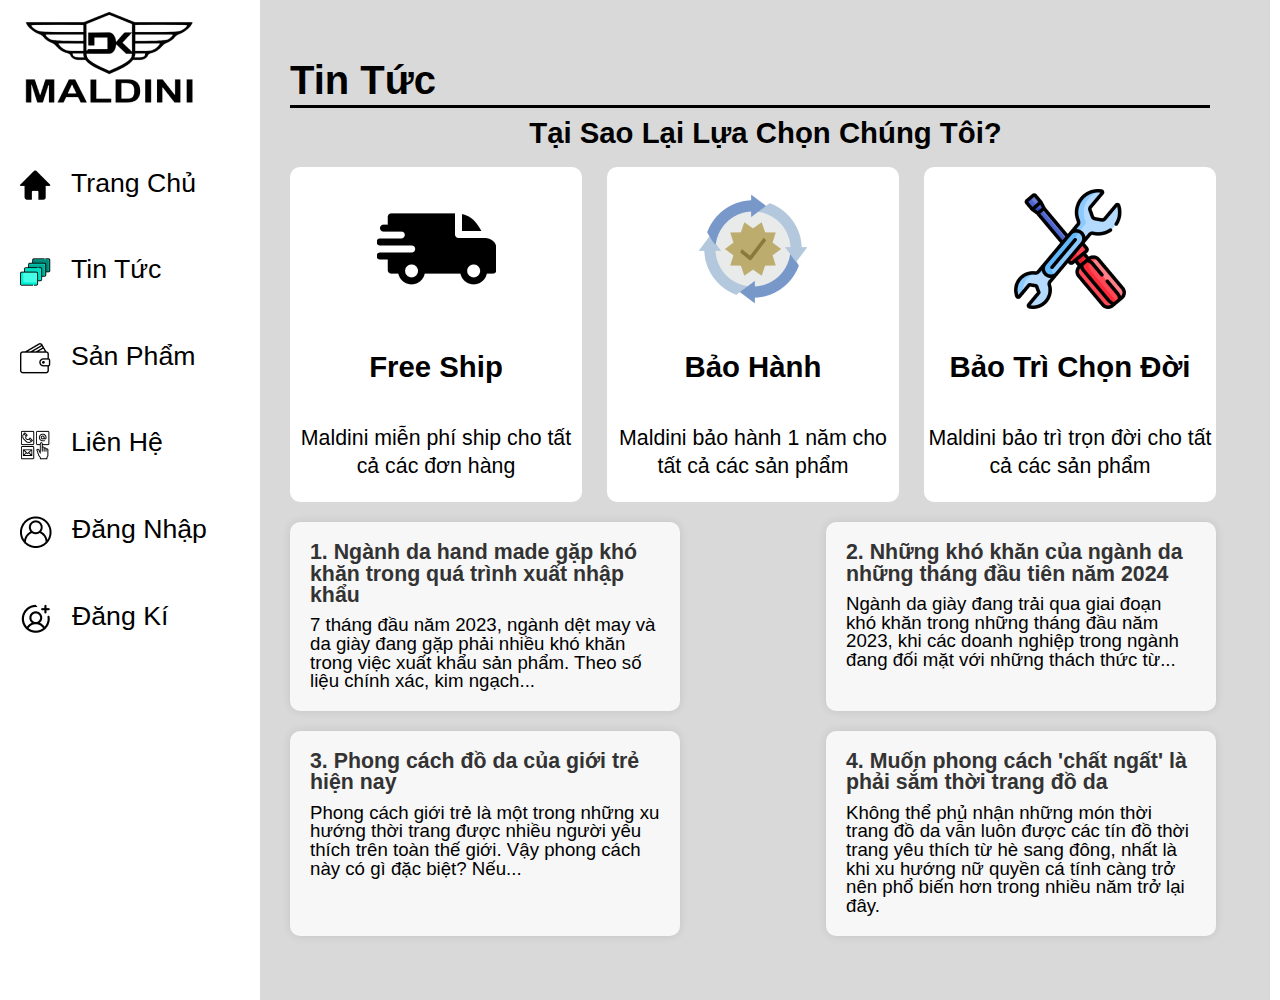
<file: tintuc.html>
<!DOCTYPE html>
<html lang="en">
<head>
    <meta charset="UTF-8">
    <meta name="viewport" content="width=device-width, initial-scale=1.0">
    <title>Assignment Gđ2</title>
    <link rel="stylesheet" href="reset.css">
    <link rel="stylesheet" href="tintuc.css">
    <script>
        document.addEventListener("DOMContentLoaded", function() {
            const icon = document.querySelector('.icon');
            const contentTrai = document.querySelector('.content-trai');

            icon.addEventListener('click', function() {
                if (contentTrai.classList.contains('show')) {
                    contentTrai.classList.remove('show');
                } else {
                    contentTrai.classList.add('show');
                }
            });
        });

        document.addEventListener("DOMContentLoaded", function() {
            const closeBtn = document.querySelector('.close img');
            const contentTrai = document.querySelector('.content-trai');

            closeBtn.addEventListener('click', function() {
                contentTrai.classList.remove('show');
            });
        });
        
    </script>
</head>
<body>
    <div class="content">
        <label for="check-input" class="icon">
            <img src="images/Thanh mở narbar.png" alt="">
        </label>
        <div class="content-trai">
            <div class="mobile">
                <div class="nav__mobile">
                    <div for="check-input" class="close">
                        <img src="images/close.png" alt="">
                    </div>
                    <div class="logo">
                        <img src="images/Logo.png" alt="logo">
                    </div>
                    <div class="sub-logo">
                        <img src="images/Home.png" alt="Home">
                        <a href="index.html">Trang Chủ</a>
                    </div>
                    <div class="sub-logo">
                        <img src="images/Tintuc.png" alt="Home">
                        <a href="tintuc.html">Tin Tức</a>
                    </div>
                    <div class="sub-logo">
                        <img src="images/Sản Phẩm.png" alt="Home">
                        <a href="sanpham.html">Sản Phẩm</a>
                    </div>
                    <div class="sub-logo">
                        <img src="images/lienhe.png" alt="Home">
                        <a href="lienhe.html">Liên Hệ</a>
                    </div>
                    <div class="sub-logo">
                        <img src="images/dang nhap.png" alt="Home">
                        <a href="dangnhap.html">Đăng Nhập</a>
                    </div>
                    <div class="sub-logo">
                        <img src="images/dang ki.png" alt="Home">
                        <a href="dangki.html">Đăng Kí</a>
                    </div>
                </div>
            </div>
            <div class="pc">
                <div class="logo">
                    <img src="images/Logo.png" alt="logo">
                </div>
                <div class="sub-logo">
                    <img src="images/Home.png" alt="Home">
                    <a href="index.html">Trang Chủ</a>
                </div>
                <div class="sub-logo">
                    <img src="images/Tintuc.png" alt="Home">
                    <a href="tintuc.html">Tin Tức</a>
                </div>
                <div class="sub-logo">
                    <img src="images/Sản Phẩm.png" alt="Home">
                    <a href="sanpham.html">Sản Phẩm</a>
                </div>
                <div class="sub-logo">
                    <img src="images/lienhe.png" alt="Home">
                    <a href="lienhe.html">Liên Hệ</a>
                </div>
                <div class="sub-logo">
                    <img src="images/dang nhap.png" alt="Home">
                    <a href="dangnhap.html">Đăng Nhập</a>
                </div>
                <div class="sub-logo">
                    <img src="images/dang ki.png" alt="Home">
                    <a href="dangki.html">Đăng Kí</a>
                </div>
            </div>
        </div>
        <div class="tintuc-content-phai">
            <div class="title">
                <h2>
                   Tin Tức
                </h2>
                <div class="thanhngang"> </div>
            </div>
            <div class="sub-title">
                <h2>
                    Tại Sao Lại Lựa Chọn Chúng Tôi?
                </h2>
            </div>
            <div class="thongtin">
                <div class="box1">
                    <img src="images/tintuc1.1.png" alt="">
                    <h2>Free Ship </h2>
                    <p>Maldini miễn phí ship cho tất cả các đơn hàng</p>
                </div>
                <div class="box1">
                    <img src="images/tintuc1.2.png" alt="">
                    <h2>Bảo Hành</h2>
                    <p>Maldini bảo hành 1 năm cho tất cả các sản phẩm</p>
                </div>
                <div class="box1">
                    <img src="images/tintuc1.3.png" alt="">
                    <h2>Bảo Trì Chọn Đời</h2>
                    <p>Maldini bảo trì trọn đời cho tất cả các sản phẩm</p>
                </div>
            </div>
            <div class="thongtin2">
                <div class="box2">
                    <div class="sub-h3">
                        <h3 class="sub-thongtin2">
                            1.  Ngành da hand made gặp khó khăn trong quá trình xuất nhập khẩu
                        </h3>
                    </div>
                    <div class="sub-p">
                        <p>
                            7 tháng đầu năm 2023, ngành dệt may và da giày đang gặp phải nhiều khó khăn trong việc xuất khẩu sản phẩm. Theo số liệu chính xác, kim ngạch...
                        </p>
                    </div>
                </div>

                <!--  -->

                <div class="box2">
                    <div class="sub-h3">
                        <h3 class="sub-thongtin2">
                            2.  Những khó khăn của ngành da những tháng đầu tiên năm 2024
                        </h3>
                    </div>
                    <div class="sub-p">
                        <p>
                            Ngành da giày đang trải qua giai đoạn khó khăn trong những tháng đầu năm 2023, khi các doanh nghiệp trong ngành đang đối mặt với những thách thức từ...
                        </p>
                    </div>
                </div>
            </div>


            <!--  -->

            <div class="thongtin2">
                <div class="box2">
                    <div class="sub-h3">
                        <h3 class="sub-thongtin2">
                            3.  Phong cách đồ da của giới trẻ hiện nay
                        </h3>
                    </div>
                    <div class="sub-p">
                        <p>
                            Phong cách giới trẻ là một trong những xu hướng thời trang được nhiều người yêu thích trên toàn thế giới. Vậy phong cách này có gì đặc biệt? Nếu...
                        </p>
                    </div>
                </div>

                <!--  -->

                <div class="box2">
                    <div class="sub-h3">
                        <h3 class="sub-thongtin2">
                            4.  Muốn phong cách 'chất ngất' là phải sắm thời trang đồ da
                        </h3>
                    </div>
                    <div class="sub-p">
                        <p>
                            Không thể phủ nhận những món thời trang đồ da vẫn luôn được các tín đồ thời trang yêu thích từ hè sang đông, nhất là khi xu hướng nữ quyền cá tính càng trở nên phổ biến hơn trong nhiều năm trở lại đây.
                        </p>
                    </div>
                </div>
            </div>
        </div>
</body>
</html>
</file>
<file: style.css>
body {
    display: block;
    width: 100%;
    background-color: white;
    height: auto;
}
a {
    text-decoration: none;
}
.mobile {
    display: none;
}
.content {
    display: flex;
    width: 100%; 
    max-width: 1260px; 
    margin: 0 auto;
    background-color: #D9D9D9;
    height: auto;
}
.content-trai {
    width: 250px;
    background-color: white;
}
.content-trai .logo {
    width: 198px;
    height: 115px;
    margin: 0 auto; 
    text-align: center;
}
.sub-logo {
    display: flex;
    width: 198px;
    margin: 55px auto 0; 
}
.content-trai .sub-logo a {
    font-size: 20pt;
    font-family: 'Poppins', sans-serif;
    color: black;
    margin-left: 20px;
}
.content-trai .sub-logo img {
    margin-left: 10px;
}
.Home-content-phai {
    margin-left: 30px;
}
.Home-content-phai .title h2 {
    font-size: 30pt;
    font-family: 'Poppins', sans-serif;
    font-weight: bold;
    margin-top: 60px;
}

.Home-content-phai .title .thanhngang {
    width: 920px;
    height: 3px;
    background: black;
    margin-top: 5px;
}

.Home-content-phai .title .sub-title {
    width: 920px;
    margin-top: 10px;
}

.Home-content-phai .title .sub-title p {
    font-size: 30pt;
    font-weight: normal;
    font-family: 'Poppins', sans-serif;
    line-height: 1.3;
}

.Home-content-phai .title .sub-title p strong {
    font-size: 30pt;
    font-weight: bold;
}

.Home-content-phai .title .sub-title ul {
    width: 914px;
}

.Home-content-phai .title .content1 {
    width: 914px;
    margin-top: 20px;
}

.Home-content-phai .title .content1 p {
    font-size: 22pt;
    font-family: 'Poppins', sans-serif;
    font-weight: normal;
    line-height: 1.3;
}

.Home-content-phai .title .sub-content1 {
    margin-top: 30px;
}

.Home-content-phai .title .content2 {
    margin-top: 30px;
    width: 914px;
}

.Home-content-phai .title .content2 p {
    font-size: 22pt;
    font-family: 'Poppins', sans-serif;
    font-weight: 500;
    line-height: 1.3;
}

.Home-content-phai .title .content2 p strong {
    font-weight: 600;
}
.icon img {
    display: none;
}
a:hover{
    color: black;
    text-decoration: underline;
}
@media only screen and (min-width: 800px) and (max-width: 1200px) {
    .icon img {
        display: none;
    }
    body {
        display: block;
        margin: 0 auto; 
        width: 100%;
        background-color: #D9D9D9;
    }
    .mobile{
        display: none;
    }
    .content {
        width: 960px;
    }

    .content-trai {
        width: 200px;
    }

    .Home-content-phai {
        width: 700px;
    }
    .Home-content-phai .title h2 {
        font-size: 26pt;
        margin-top: 40px;
    }

    .Home-content-phai .title .thanhngang {
        width: 700px;
    }

    .Home-content-phai .title .sub-title {
        width: 700px;
    }

    .Home-content-phai .title .sub-title p {
        font-size: 26pt; 
    }
    .Home-content-phai .title .content1 p {
        width: 700px;
    }
    .Home-content-phai .sub-content1 img {
        display: block;
        width: 700px;
    }
    .Home-content-phai .title .content2 p {
        width: 700px;
    }
    .Home-content-phai .sub-content2 img {
        display: block;
        width: 700px;
    }
}
@media only screen and (max-width: 799px) {
    body {
        width: 500px;
        background-color: #D9D9D9;
    }
    .content {
        display: flex;
        flex-direction: column;
    }
    .content-trai .mobile {
        height: 2500px;
    }
    .pc {
        display: none;
    }
    .mobile {
        display: block;
        position: absolute;
        background-color: white;
        top: 0;
        left: 0;
        height: 100%;
        transform: translateX(0);
    }
    .icon img {
        display: block;
        width: 35px;
        margin-top: 10px;
        margin-left: 30px;
    }
    .content-trai {
        display: none; 
    }
    
    .content-trai.show {
        display: block;
    }
    .content-trai .mobile .nav__mobile .close img {
        width: 35px;
        position: absolute;
        top: 0;
        right: 0;
        margin-top: 10px;
    }
    .Home-content-phai .title .thanhngang {
        width: 700px;
        height: 3px;
        background: black;
        margin-top: 5px;
    }
    .Home-content-phai .title .sub-title p {
        width: 700px;
        font-size: 18pt;
        font-weight: normal;
        font-family: 'Poppins', sans-serif;
        line-height: 1.3;
    }
    .Home-content-phai .title .sub-title p strong {
        font-size: 24pt;
        font-weight: bold;
    }
    .Home-content-phai .title .sub-title ul {
        width: 700px;
    }
    
    .Home-content-phai .title .content1 {
        width: 700px;
        margin-top: 20px;
    }
    
    .Home-content-phai .title .content1 p {
        font-size: 22pt;
        font-family: 'Poppins', sans-serif;
        font-weight: normal;
        line-height: 1.3;
    }
    .Home-content-phai .title .sub-content1 {
        margin-top: 30px;
    }
    
    .Home-content-phai .title .content2 {
        margin-top: 30px;
        width: 700px;
    }
    
    .Home-content-phai .title .content2 p {
        font-size: 22pt;
        font-family: 'Poppins', sans-serif;
        font-weight: 500;
        line-height: 1.3;
    }
    
    .Home-content-phai .title .content2 p strong {
        font-weight: 600;
    }
    .Home-content-phai img {
        width: 700px;
    }
}
</file>
<file: dangki.css>
body {
    display: block;
    width: 100%;
    background-color: white;
    height: auto;
}
a {
text-decoration: none  ;
}
.content {
display: block;
display: flex;
width: 1260px;
margin-left: auto;
margin-right: auto;
background-color: #D9D9D9;
height: auto;
}
.content-trai {
display: block;
width: 250px;
background-color: white;
}
.content-trai .logo {
display: block;
width: 198px;
height: 115px;
align-items: center;
text-align: center;
}
.sub-logo {
display: block;
display: flex;
width: 198px;
margin-top: 55px;
}
.content-trai .sub-logo a {
font-size: 20pt;
font-family: 'Poppins', sans-serif;
color: black;
margin-left: 20px;

}
.content-trai .sub-logo img {
margin-left: 10px;
}
.content-phai{
    margin-left: 30px;
    display: block;
}
.content .content-phai .title h1{
    font-size: 30pt;
    font-family: 'Poppins', sans-serif;
    font-weight: bold;
    margin-top: 60px;
}
.content .content-phai .title .thanhngang {
    display: block;
    content: "";
    width: 920px;
    height: 3px;
    background: black;
    margin-top: 5px;
}
.content .content-phai .box {
    display: block;
    margin-top: 130px;
    margin-left: 200px;
    
}
.content .content-phai .box .box1 {
    display: block;
    width: 529px;
    height: 424px;
    background: white;
    border-radius: 10px;
    
}
.box2 .title1 h1 {
    font-size: 30pt;
    font-family: 'Poppins', sans-serif;
    font-weight: bold;
    text-align: center;
    line-height: 70px;
    margin-top: 10px;
}
.content .content-phai .box .box1 .login-container .login-form .input-group .dangnhap{
    display: block;
    margin-top: 20px;
    width: 446px;
    height: 49px;
    border-radius: 10px;
    background: #F4F4F4;
    margin-left: 35px;
    border: none;
    font-family: 'Poppins', sans-serif;
}
.content .content-phai .box .box1 .login-container .login-form .input-group1 .dangki{
    display: block;
    margin-top: 20px;
    width: 446px;
    height: 49px;
    border-radius: 10px;
    background: #F4F4F4;
    margin-left: 35px;
    border: none;
    font-family: 'Poppins', sans-serif;
}
.content .content-phai .box .box1 .login-container .dangkingay a {
    margin-left: 300px;
    line-height: 60px;
    color: #AAAAAA;
    font-size: 16pt;
    font-family: 'Poppins', sans-serif;
}
.content .content-phai .box .box1 .login-container button {
    display: block;
    width: 446px;
    height: 49px;
    border-radius: 10px;
    background: #A9ACE7;
    margin-left: 35px;
    border: none;
    font-family: 'Poppins', sans-serif;
    color: white;
    font-size: 18pt;
    font-weight: bold;
}
.icon {
    display: none;
}
.close{
    display: none;
}
.nav_mobile {
    display: none;
}
.mobile{
    display: none;
}
a:hover{
    color: black;
    text-decoration: underline;
}
.content .content-phai .box .box1 .login-container button:hover{
    color: black ;
}
@media only screen and (min-width: 800px) and (max-width: 1200px) {
    body {
        margin: 0 auto;
        background-color: #D9D9D9;
    }
    .content-trai {
        display: block;
        width: 250px;
        height: 1000px;
    }
    .content-phai {
        width: 700px;
    }
    .content .content-phai .title .thanhngang {
        display: block;
        content: "";
        width: 600px;
        height: 3px;
        background: black;
        margin-top: 5px;
    }
    .content .content-phai .box {
        display: block;
        margin-top: 100px;
        margin-left: 50px;
        
    }
    .content .content-phai .box .box1 {
        display: block;
        width: 529px;
        height: 424px;
        background: white;
        border-radius: 10px;
        
    }
    .box2 .title1 h1 {
        font-size: 30pt;
        font-family: 'Poppins', sans-serif;
        font-weight: bold;
        text-align: center;
        line-height: 70px;
        margin-top: 10px;
    }
    .content .content-phai .box .box1 .login-container .login-form .input-group .dangnhap{
        display: block;
        margin-top: 20px;
        width: 446px;
        height: 49px;
        border-radius: 10px;
        background: #F4F4F4;
        margin-left: 35px;
        border: none;
        font-family: 'Poppins', sans-serif;
    }
    .content .content-phai .box .box1 .login-container .login-form .input-group1 .dangki{
        display: block;
        margin-top: 20px;
        width: 446px;
        height: 49px;
        border-radius: 10px;
        background: #F4F4F4;
        margin-left: 35px;
        border: none;
        font-family: 'Poppins', sans-serif;
    }
    .content .content-phai .box .box1 .login-container .dangkingay a {
        margin-left: 300px;
        line-height: 60px;
        color: #AAAAAA;
        font-size: 16pt;
        font-family: 'Poppins', sans-serif;
    }
    .content .content-phai .box .box1 .login-container button {
        display: block;
        width: 446px;
        height: 49px;
        border-radius: 10px;
        background: #A9ACE7;
        margin-left: 35px;
        border: none;
        font-family: 'Poppins', sans-serif;
        color: white;
        font-size: 18pt;
        font-weight: bold;
    }

    
}
@media only screen and (max-width: 799px) {
    body {
        width: 500px;
        background-color: #D9D9D9;
    }
    .content {
        display: flex;
        flex-direction: column;
    }
    .content-trai .mobile {
        height: 2500px;
    }
    .pc {
        display: none;
    }
    .mobile {
        display: block;
        position: absolute;
        background-color: white;
        top: 0;
        left: 0;
        height: 100%;
        transform: translateX(0);
    }
    .icon {
        display: block;
    }
    .icon img {
        width: 35px;
        margin-top: 10px;
        margin-left: 30px;
    }
    .content-trai {
        display: none; 
    }
    
    .content-trai.hien {
        display: block;
    }
    .close {
        display: block;
    }
    .close img {
        width: 35px;
        margin-left: 150px;
    }
    .content-phai{
        margin-left: 30px;
        display: block;
    }
    .content .content-phai .title h1{
        font-size: 30pt;
        font-family: 'Poppins', sans-serif;
        font-weight: bold;
        margin-top: 60px;
    }
    .content .content-phai .title .thanhngang {
        display: block;
        content: "";
        width: 920px;
        height: 3px;
        background: black;
        margin-top: 5px;
    }
    .content .content-phai .box {
        display: block;
        margin-top: 130px;
        margin-left: 80px;
        
    }
    .content .content-phai .box .box1 {
        display: block;
        width: 529px;
        height: 424px;
        background: white;
        border-radius: 10px;
        
    }
    .box2 .title1 h1 {
        font-size: 30pt;
        font-family: 'Poppins', sans-serif;
        font-weight: bold;
        text-align: center;
        line-height: 70px;
        margin-top: 10px;
    }
    .content .content-phai .box .box1 .login-container .login-form .input-group .dangnhap{
        display: block;
        margin-top: 20px;
        width: 446px;
        height: 49px;
        border-radius: 10px;
        background: #F4F4F4;
        margin-left: 35px;
        border: none;
        font-family: 'Poppins', sans-serif;
    }
    .content .content-phai .box .box1 .login-container .login-form .input-group1 .dangki{
        display: block;
        margin-top: 20px;
        width: 446px;
        height: 49px;
        border-radius: 10px;
        background: #F4F4F4;
        margin-left: 35px;
        border: none;
        font-family: 'Poppins', sans-serif;
    }
    .content .content-phai .box .box1 .login-container .dangkingay a {
        margin-left: 300px;
        line-height: 60px;
        color: #AAAAAA;
        font-size: 16pt;
        font-family: 'Poppins', sans-serif;
    }
    .content .content-phai .box .box1 .login-container button {
        display: block;
        width: 446px;
        height: 49px;
        border-radius: 10px;
        background: #A9ACE7;
        margin-left: 35px;
        border: none;
        font-family: 'Poppins', sans-serif;
        color: white;
        font-size: 18pt;
        font-weight: bold;
    }
}
</file>
<file: dangnhap.css>
body {
    display: block;
    width: 100%;
    background-color: white;
    height: 1000px;
}
a {
text-decoration: none  ;
}
.content {
display: block;
display: flex;
width: 1260px;
margin-left: auto;
margin-right: auto;
background-color: #D9D9D9;
height: 1000px;
}
.content-trai {
display: block;
width: 250px;
background-color: white;
}
.content-trai .logo {
display: block;
width: 198px;
height: 115px;
align-items: center;
text-align: center;
}
.sub-logo {
display: block;
display: flex;
width: 198px;
margin-top: 55px;
}
.content-trai .sub-logo a {
font-size: 20pt;
font-family: 'Poppins', sans-serif;
color: black;
margin-left: 20px;

}
.content-trai .sub-logo img {
margin-left: 10px;
}
.content-phai{
    margin-left: 30px;
    display: block;
}
.content .content-phai .title h1{
    font-size: 30pt;
    font-family: 'Poppins', sans-serif;
    font-weight: bold;
    margin-top: 60px;
}
.content .content-phai .title .thanhngang {
    display: block;
    content: "";
    width: 920px;
    height: 3px;
    background: black;
    margin-top: 5px;
}
.content .content-phai .box {
    display: block;
    margin-top: 130px;
    margin-left: 200px;
    
}
.content .content-phai .box .box1 {
    display: block;
    width: 529px;
    height: 424px;
    background: white;
    border-radius: 10px;
    
}
.box2 .title1 h1 {
    font-size: 30pt;
    font-family: 'Poppins', sans-serif;
    font-weight: bold;
    text-align: center;
    line-height: 70px;
    margin-top: 10px;
}
.content .content-phai .box .box1 .login-container .login-form .input-group .dangnhap{
    display: block;
    margin-top: 20px;
    width: 446px;
    height: 49px;
    border-radius: 10px;
    background: #F4F4F4;
    margin-left: 35px;
    border: none;
    font-family: 'Poppins', sans-serif;
}
.content .content-phai .box .box1 .login-container .login-form .input-group1 .dangki{
    display: block;
    margin-top: 20px;
    width: 446px;
    height: 49px;
    border-radius: 10px;
    background: #F4F4F4;
    margin-left: 35px;
    border: none;
    font-family: 'Poppins', sans-serif;
}
.content .content-phai .box .box1 .login-container .dangkingay a {
    margin-left: 350px;
    line-height: 60px;
    color: #AAAAAA;
    font-size: 16pt;
    font-family: 'Poppins', sans-serif;
}
.content .content-phai .box .box1 .login-container button {
    display: block;
    width: 446px;
    height: 49px;
    border-radius: 10px;
    background: #A9ACE7;
    margin-left: 35px;
    border: none;
    font-family: 'Poppins', sans-serif;
    color: white;
    font-size: 18pt;
    font-weight: bold;
}
.close {
    display: none;
}
.icon img{
    display: none;
}
.nav_mobile {
    display: none;
}
.mobile{
    display: none;
}
a:hover{
    color: black;
    text-decoration: underline;
}
.content .content-phai .box .box1 .login-container button:hover {
    color: black;
}
@media only screen and (min-width: 800px) and (max-width: 1200px) {
    body {
        margin: 0 auto;
        background-color: #D9D9D9;
    }
    .content-trai {
        display: block;
        width: 250px;
    }
    .content-phai {
        width: 700px;
    }
    .content .content-phai .title .thanhngang {
        display: block;
        content: "";
        width: 600px;
        height: 3px;
        background: black;
        margin-top: 5px;
    }
    .content .content-phai .box {
        display: block;
        margin-top: 100px;
        margin-left: 50px;
        
    }
    .content .content-phai .box .box1 {
        display: block;
        width: 529px;
        height: 424px;
        background: white;
        border-radius: 10px;
        
    }
    .box2 .title1 h1 {
        font-size: 30pt;
        font-family: 'Poppins', sans-serif;
        font-weight: bold;
        text-align: center;
        line-height: 70px;
        margin-top: 10px;
    }
    .content .content-phai .box .box1 .login-container .login-form .input-group .dangnhap{
        display: block;
        margin-top: 20px;
        width: 446px;
        height: 49px;
        border-radius: 10px;
        background: #F4F4F4;
        margin-left: 35px;
        border: none;
        font-family: 'Poppins', sans-serif;
    }
    .content .content-phai .box .box1 .login-container .login-form .input-group1 .dangki{
        display: block;
        margin-top: 20px;
        width: 446px;
        height: 49px;
        border-radius: 10px;
        background: #F4F4F4;
        margin-left: 35px;
        border: none;
        font-family: 'Poppins', sans-serif;
    }
    .content .content-phai .box .box1 .login-container .dangkingay a {
        margin-left: 350px;
        line-height: 60px;
        color: #AAAAAA;
        font-size: 16pt;
        font-family: 'Poppins', sans-serif;
    }
    .content .content-phai .box .box1 .login-container button {
        display: block;
        width: 446px;
        height: 49px;
        border-radius: 10px;
        background: #A9ACE7;
        margin-left: 35px;
        border: none;
        font-family: 'Poppins', sans-serif;
        color: white;
        font-size: 18pt;
        font-weight: bold;
    }
}
@media only screen and (max-width: 799px) {
    body {
        width: 500px;
        background-color: #D9D9D9;
    }
    .content {
        display: flex;
        flex-direction: column;
    }
    .content-trai .mobile {
        height: 2500px;
    }
    .pc {
        display: none;
    }
    .mobile {
        display: block;
        position: absolute;
        background-color: white;
        top: 0;
        left: 0;
        height: 100%;
        transform: translateX(0);
    }
    .icon img {
        display: block;
        width: 35px;
        margin-top: 10px;
        margin-left: 30px;
    }
    .content-trai {
        display: none; 
    }
    
    .content-trai.hien {
        display: block;
    }
    .show {
        display: block;
    }
    .close {
        display: block;
    }
    .close img {
        width: 35px;
        margin-left: 150px;
    }
    .content-phai{
        margin-left: 30px;
        display: block;
    }
    .content .content-phai .title h1{
        font-size: 30pt;
        font-family: 'Poppins', sans-serif;
        font-weight: bold;
        margin-top: 60px;
    }
    .content .content-phai .title .thanhngang {
        display: block;
        content: "";
        width: 700px;
        height: 3px;
        background: black;
        margin-top: 5px;
    }
    .content .content-phai .box {
        display: block;
        margin-top: 130px;
        margin-left: 80px;
        
    }
    .content .content-phai .box .box1 {
        display: block;
        width: 529px;
        height: 424px;
        background: white;
        border-radius: 10px;
        
    }
    .box2 .title1 h1 {
        font-size: 30pt;
        font-family: 'Poppins', sans-serif;
        font-weight: bold;
        text-align: center;
        line-height: 70px;
        margin-top: 10px;
    }
    .content .content-phai .box .box1 .login-container .login-form .input-group .dangnhap{
        display: block;
        margin-top: 20px;
        width: 446px;
        height: 49px;
        border-radius: 10px;
        background: #F4F4F4;
        margin-left: 35px;
        border: none;
        font-family: 'Poppins', sans-serif;
    }
    .content .content-phai .box .box1 .login-container .login-form .input-group1 .dangki{
        display: block;
        margin-top: 20px;
        width: 446px;
        height: 49px;
        border-radius: 10px;
        background: #F4F4F4;
        margin-left: 35px;
        border: none;
        font-family: 'Poppins', sans-serif;
    }
    .content .content-phai .box .box1 .login-container .dangkingay a {
        margin-left: 350px;
        line-height: 60px;
        color: #AAAAAA;
        font-size: 16pt;
        font-family: 'Poppins', sans-serif;
    }
    .content .content-phai .box .box1 .login-container button {
        display: block;
        width: 446px;
        height: 49px;
        border-radius: 10px;
        background: #A9ACE7;
        margin-left: 35px;
        border: none;
        font-family: 'Poppins', sans-serif;
        color: white;
        font-size: 18pt;
        font-weight: bold;
    }
}
</file>
<file: lienhe.css>
body {
    display: block;
    width: 100%;
    background-color: white;
    height: auto;
}
a {
text-decoration: none  ;
}
.content {
display: block;
display: flex;
width: 1260px;
margin-left: auto;
margin-right: auto;
background-color: #D9D9D9;
height: auto;

}
.content-trai {
display: block;
width: 250px;
background-color: white;
}
.content-trai .logo {
display: block;
width: 198px;
height: 115px;
align-items: center;
text-align: center;
}
.sub-logo {
display: block;
display: flex;
width: 198px;
margin-top: 55px;
}
.content-trai .sub-logo a {
font-size: 20pt;
font-family: 'Poppins', sans-serif;
color: black;
margin-left: 20px;

}
.content-trai .sub-logo img {
margin-left: 10px;
}
.lienhe-content-phai
 {
    margin-left: 30px;
}
.lienhe-content-phai
 .title h2 {
    font-size: 30pt;
    font-family: 'Poppins', sans-serif;
    font-weight: bold;
    margin-top: 60px;
}
.lienhe-content-phai .title .thanhngang {
    display: block;
    content: "";
    width: 920px;
    height: 3px;
    background: black;
    margin-top: 5px;
}
.lienhe-content-phai .sub-title{
    display: block;
    width: 920px;
    margin-top: 10px;
    font-family: 'Poppins', sans-serif;
    font-size: 22pt;
    font-weight: bold;
    line-height: 1.5;
}

.lienhe-content-phai .box {
    display: block;
    width: 938px;
    height: 368px;
    display: flex;
    margin-top: 40px;
    justify-content: space-between;
}
.lienhe-content-phai .box .box1 {
    display: block;
    height: 368px;
    width: 292px;
    background: white;
    border-radius: 10px;
    text-align: center;
}
.lienhe-content-phai .box .box1 .img img {
    margin-top: 10px;
}
.lienhe-content-phai .box .box1 h3 {
    margin-top: 10px;
    font-family: 'Poppins', sans-serif;
    font-size: 24pt;
    font-weight: 500;
    line-height: 1.5;
}
.lienhe-content-phai .box .box1 p {
    margin-top: 15px;
    margin: 0 5px;
    font-family: 'Poppins', sans-serif;
    font-size: 16pt;
    font-weight: 450;
    line-height: 1.5;
}
 .baoquanda {
    display: flex;
    justify-content: space-between;
    margin-top: 60px;
}
.baoquanda .trai {
    display: block;
    width: 400px;
}
.baoquanda .trai h1 {
    font-size: 28pt;
    font-family: 'Poppins', sans-serif;
    font-weight: 550;
    line-height: 1.3;
}
.baoquanda .trai p {
    margin-top: 10px;
    font-size: 16pt;
    font-family: 'Poppins', sans-serif;
    font-weight: normal;
    color: #5F5B53;
    line-height: 1.3;
}
.baoquanda .phai {
    margin-top: 140px;
}
.close {
    display: none;
}
.icon img{
    display: none;
}
.nav_mobile {
    display: none;
}
.mobile{
    display: none;
}
.lienhe-content-phai .box .box1:hover{
    box-shadow: 0 10px 10px rgba(0, 0, 0, 0.3);
}
a:hover{
    color: black;
    text-decoration: underline;
}
@media only screen and (min-width: 800px) and (max-width: 1200px) {
    body {
        margin: 0 auto;
        background-color: #D9D9D9;
    }
    .content-trai{
        display: block;
        width: 250px;
    }
    .lienhe-content-phai {
        display: block;
        width: 600px;
    }
    .lienhe-content-phai .title .thanhngang {
        display: block;
        content: "";
        width: 450px;
        height: 3px;
        background: black;
        margin-top: 5px;
    }
    .lienhe-content-phai .sub-title{
        display: block;
        width: 600px;
        margin-top: 10px;
        font-family: 'Poppins', sans-serif;
        font-size: 20pt;
        font-weight: bold;
        line-height: 1.5;
    }
    .lienhe-content-phai .box {
        display: block;
        display: flex;
        width: 650px;
        display: grid;
        grid-template-columns: repeat(2, 1fr); 
        grid-gap: 20px;
        justify-content: space-between;
    }
    .baoquanda {
        margin-top: 480px;
        display: flex;
        flex-direction: column;
        justify-content: space-between;
    }
    .baoquanda .trai h1{
        width: 600px;
    }
    .baoquanda .trai p {
        width: 600px;
    }
    .baoquanda .phai{
        top: 0;
        margin-top: 10px;
    }
    .baoquanda .phai img {
        width: 608px;
    }
}
@media only screen and (max-width: 799px) {
    body {
        width: 500px;
        background-color: #D9D9D9;
    }
    .content {
        display: flex;
        flex-direction: column;
    }
    .content-trai .mobile {
        height: 1300px;
    }
    .pc {
        display: none;
    }
    .mobile {
        display: block;
        position: absolute;
        background-color: white;
        top: 0;
        left: 0;
        height: 100%;
        transform: translateX(0);
    }
    .icon img {
        display: block;
        width: 35px;
        margin-top: 10px;
        margin-left: 30px;
    }
    .content-trai {
        display: none; 
    }
    
    .content-trai.hien {
        display: block;
    }
    .show {
        display: block;
    }
    .close {
        display: block;
    }
    .close img {
        width: 35px;
        margin-left: 150px;
    }
    .lienhe-content-phai .title .thanhngang {
        display: block;
        content: "";
        width: 700px;
        height: 3px;
        background: black;
        margin-top: 5px;
    }
    .lienhe-content-phai .sub-title{
        display: block;
        width: 700px;
        margin-top: 10px;
        font-family: 'Poppins', sans-serif;
        font-size: 18pt;
        font-weight: bold;
        line-height: 1.5;
    }
    
    .lienhe-content-phai .box {
        display: block;
        width: 938px;
        height: 368px;
        display: flex;
        flex-direction: column;
        margin-top: 40px;
        justify-content: space-between;
        margin-left: 50px;
    }
    .lienhe-content-phai .box .box1 {
        display: block;
        height: 600px;
        width: 500px;
        background: white;
        border-radius: 10px;
        text-align: center;
        margin-top: 30px;
    }
    .lienhe-content-phai .box .box1 .img img {
        margin-top: 10px;
    }
    .lienhe-content-phai .box .box1 h3 {
        margin-top: 10px;
        font-family: 'Poppins', sans-serif;
        font-size: 30pt;
        font-weight: 500;
        line-height: 1.5;
    }
    .lienhe-content-phai .box .box1 p {
        margin-top: 20px;
        margin: 0 5px;
        font-family: 'Poppins', sans-serif;
        font-size: 22pt;
        font-weight: 450;
        line-height: 1.5;
    }
     .baoquanda {
        display: flex;
        flex-direction: column;
        justify-content: space-between;
        margin-top: 600px;
        margin-left: 50px;
    }
    .baoquanda .trai {
        display: block;
        width: 500px;
    }
    .baoquanda .trai h1 {
        font-size: 22pt;
        font-family: 'Poppins', sans-serif;
        font-weight: 550;
        line-height: 1.3;
    }
    .baoquanda .trai p {
        margin-top: 10px;
        font-size: 13pt;
        font-family: 'Poppins', sans-serif;
        font-weight: normal;
        color: #5F5B53;
        line-height: 1.3;
    }
    .baoquanda .phai {
        margin-top: 40px;
    }
}
</file>
<file: sanpham.css>
body {
    display: block;
    width: 100%;
    background-color: white;
    height: auto;
}
a {
text-decoration: none  ;
}
.tablet-mobile {
    display: none;
}
.content {
display: block;
display: flex;
width: 1260px;
margin-left: auto;
margin-right: auto;
background-color: #D9D9D9;
height: auto;

}
.content-trai {
display: block;
width: 250px;
background-color: white;
}
.content-trai .logo {
display: block;
width: 198px;
height: 115px;
align-items: center;
text-align: center;
}
.sub-logo {
display: block;
display: flex;
width: 198px;
margin-top: 55px;
}
.content-trai .sub-logo a {
font-size: 20pt;
font-family: 'Poppins', sans-serif;
color: black;
margin-left: 20px;

}
.content-trai .sub-logo img {
margin-left: 10px;
}
.content .content-phai .title h1{
    font-size: 30pt;
    font-family: 'Poppins', sans-serif;
    font-weight: bold;
    margin-top: 60px;
}
.content .content-phai {
    margin-left: 25px;
}
.content .content-phai .title p {
    font-size: 15pt;
    font-weight: normal;
    font-family: 'Poppins', sans-serif;
    margin-top: 10px;
}
.content .content-phai .thanhngang {
    display: block;
    content: "";
    width: 930px;
    height: 3px;
    background: black;
    margin-top: 10px;
}
.content .content-phai .sanpham .sanpham1 {
    display: block;
    width: 260px;
    height: 300px;
    background: white;
    border-radius: 10px;
    margin-top: 40px;
}
.content .content-phai .sanpham .sanpham1 .sanpham1-title {
    display: flex;
    justify-content: space-between;

}
.content .content-phai .sanpham .sanpham1 .sanpham1-title p {
    font-family: 'Poppins', sans-serif;
    font-size: 13pt;
    font-weight: 600;
    margin-top: 10px;
    margin-left: 5px;
}
.content .content-phai .sanpham .sanpham1 .sanpham1-title img {
    margin-top: 5px;
}
.content .content-phai .sanpham .sanpham1 .price {
    display: flex;
    justify-content: space-between;
    margin: 5px 5px;
}
.content .content-phai .sanpham .sanpham1 .price .gia {
    display: flex;
}
.content .content-phai .sanpham .sanpham1 .price .gia p {
    font-family: 'Poppins', sans-serif;
    font-size: 13pt;
    font-weight: 600;
    margin-top: 10px;
    color: #7D3939;
    margin-left: 5px;
}
.content .content-phai .sanpham .sanpham1 .price .gia img {
    display: block;
    width: 21px;
    height: 21px;
    object-fit: cover;
    margin-top: 5px;
}
.content .content-phai .sanpham .sanpham1 .price .review {
    font-family: 'Poppins', sans-serif;
    font-size: 10pt;
    margin-top: 10px;
    color: #AFAFAF;
    margin-left: 5px;
}
.content .content-phai .sanpham .sanpham1 .mua {
    display: block;
    display: flex;
    width: 94px;
    height: 25px;
    border-radius: 10px;
    background: #FCE340;
    justify-content: space-between;
    margin-top: 25px;
    margin-left: 160px;
}
.content .content-phai .sanpham .sanpham1 .mua img {
    display: block;
    width: 19px;
    height: 19px;
    object-fit: cover;
    margin-top: 3px;
    margin-left: 3px;
}
.content .content-phai .sanpham .sanpham1 .mua p {
    font-family: 'Poppins', sans-serif;
    font-size: 10pt;
    font-weight: 600;
    margin-top: 5px;
    margin-right: 5px;
}
.flex-sanpham {
    display: flex;
    justify-content: space-between;
}
.content .content-phai .title2 h1{
    font-size: 30pt;
    font-family: 'Poppins', sans-serif;
    font-weight: bold;
    margin-top: 60px;
}
.content .content-phai .title2 p {
    font-size: 15pt;
    font-weight: normal;
    font-family: 'Poppins', sans-serif;
    margin-top: 10px;
}
.content .content-phai .baoquanda {
    display: flex;
    justify-content: space-between;
    margin-top: 60px;
}
.content .content-phai .baoquanda .trai {
    display: block;
    width: 400px;
}
.content .content-phai .baoquanda .trai h1 {
    font-size: 28pt;
    font-family: 'Poppins', sans-serif;
    font-weight: 550;
    line-height: 1.3;
}
.content .content-phai .baoquanda .trai p {
    margin-top: 10px;
    font-size: 16pt;
    font-family: 'Poppins', sans-serif;
    font-weight: normal;
    color: #5F5B53;
    line-height: 1.3;
}
.content .content-phai .baoquanda .phai {
    margin-top: 50px;
}
.mobile {
    display: none;
}
.icon {
    display: none;
}
.content .content-phai .sanpham .sanpham1:hover {
    box-shadow: 0 10px 10px rgba(0, 0, 0, 0.3);
}
a:hover{
    color: black;
    text-decoration: underline;
}
@media only screen and (min-width: 800px) and (max-width: 1200px) {
    body {
        margin: 0 auto;
        background-color: #D9D9D9   ;
    }
    .content-trai{
        display: block;
        width: 250px;
    }
    .content-phai{
        display: block;
        width: 700px;
    }
    .flex-sanpham {
        display: flex;
        display: grid;
        grid-template-columns: repeat(2, 1fr); 
        grid-gap: 20px;
        justify-content: space-between;
    }
    .baoquanda {
        display: flex;
        flex-direction: column;
        justify-content: space-between;
    }
    .baoquanda .trai h1{
        width: 600px;
    }
    .baoquanda .trai p {
        width: 600px;
    }
    .baoquanda .phai{
        top: 0;
        margin-top: 10px;
    }
    .baoquanda .phai img {
        width: 608px;
    }
    .content-pc {
        display: none;
    } 
    .tablet-mobile {
        display: block;
    }
}
@media only screen and (max-width: 799px) {
    body {
        width: 500px;
        background-color: #D9D9D9;
    }
    .content {
        display: flex;
        flex-direction: column;
    }
    .content-trai .mobile {
        height: 2500px;
    }
    .pc {
        display: none;
    }
    .icon {
        display: block;
        margin-top: 10px;
    }
    .mobile {
        display: block;
        position: absolute;
        background-color: white;
        top: 0;
        left: 0;
        height: 100%;
        transform: translateX(0);
    }
    .icon img {
        display: block;
        width: 35px;
        margin-top: 10px;
        margin-left: 30px;
    }
    .content-trai {
        display: none; 
    }
    
    .content-trai.show {
        display: block;
    }
    .content-trai .mobile .nav__mobile .close img {
        width: 35px;
        position: absolute;
        top: 0;
        right: 0;
        margin-top: 10px;
    }
    .Home-content-phai .title .thanhngang {
        width: 700px;
        height: 3px;
        background: black;
        margin-top: 5px;
    }
    .Home-content-phai .title .sub-title p {
        width: 700px;
        font-size: 18pt;
        font-weight: normal;
        font-family: 'Poppins', sans-serif;
        line-height: 1.3;
    }
    .Home-content-phai .title .sub-title p strong {
        font-size: 24pt;
        font-weight: bold;
    }
    .Home-content-phai .title .sub-title ul {
        width: 700px;
    }
    
    .Home-content-phai .title .content1 {
        width: 700px;
        margin-top: 20px;
    }
    
    .Home-content-phai .title .content1 p {
        font-size: 22pt;
        font-family: 'Poppins', sans-serif;
        font-weight: normal;
        line-height: 1.3;
    }
    .Home-content-phai .title .sub-content1 {
        margin-top: 30px;
    }
    
    .Home-content-phai .title .content2 {
        margin-top: 30px;
        width: 700px;
    }
    
    .Home-content-phai .title .content2 p {
        font-size: 22pt;
        font-family: 'Poppins', sans-serif;
        font-weight: 500;
        line-height: 1.3;
    }
    
    .Home-content-phai .title .content2 p strong {
        font-weight: 600;
    }
    .Home-content-phai img {
        width: 700px;
    }
    .content-trai .mobile .nav__mobile .close img {
        width: 35px;
        position: absolute;
        top: 0;
        right: 0;
        margin-top: 10px;
    }



    .content-phai{
        display: block;
        width: 700px;
    }
    .content-pc {
        display: none;
    }
    .tablet-mobile {
        display: block;
    }
    .flex-sanpham {
        display: flex;
        display: grid;
        grid-template-columns: repeat(2, 1fr); 
        grid-gap: 20px;
        justify-content: space-between;
    }
    .baoquanda {
        display: flex;
        flex-direction: column;
        justify-content: space-between;
    }
    .baoquanda .trai h1{
        width: 600px;
    }
    .baoquanda .trai p {
        width: 600px;
    }
    .baoquanda .phai{
        top: 0;
        margin-top: 10px;
    }
    .baoquanda .phai img {
        width: 608px;
    }
}
</file>
<file: tintuc.css>
body {
    display: block;
    width: 100%;
    background-color: white;
    height: auto;
}
a {
    text-decoration: none  ;
}
.content {
    display: block;
    display: flex;
    width: 1260px;
    margin-left: auto;
    margin-right: auto;
    background-color: #D9D9D9;
    height: auto;
    height: 1000px;
}
    .content-trai {
    display: block;
    width: 250px;
    background-color: white;
    height: 100%;
}
.content-trai .logo {
    display: block;
    width: 198px;
    height: 115px;
    align-items: center;
    text-align: center;
}
.sub-logo {
    display: block;
    display: flex;
    width: 198px;
    margin-top: 55px;
}
.content-trai .sub-logo a {
    font-size: 20pt;
    font-family: 'Poppins', sans-serif;
    color: black;
    margin-left: 20px;

}
.content-trai .sub-logo img {
    margin-left: 10px;
}
.mobile {
    display: none;
}
.icon {
    display: none;
}
a:hover{
    color: black;
    text-decoration: underline;
}

/* Tin Tức */
.tintuc-content-phai
{
    margin-left: 30px;
}
.tintuc-content-phai
.title h2 {
    font-size: 30pt;
    font-family: 'Poppins', sans-serif;
    font-weight: bold;
    margin-top: 60px;
}
.tintuc-content-phai .title .thanhngang {
    display: block;
    content: "";
    width: 920px;
    height: 3px;
    background: black;
    margin-top: 5px;
}
.tintuc-content-phai .sub-title{
    margin-top: 10px;
    font-family: 'Poppins', sans-serif;
    font-size: 22pt;
    font-weight: bold;
    text-align: center;
}
.tintuc-content-phai .thongtin {
    display: block;
    display: flex;
}
.tintuc-content-phai .thongtin .box1 {
    display: block;
    margin-top: 20px;
    width: 292px;
    height: 335px;
    background: white;
    border-radius: 10px;
    margin-right: 25px;
    display: grid;
    place-items: center;
}
.tintuc-content-phai .thongtin .box1 h2 {
    font-size: 22pt;
    font-family: 'Poppins', sans-serif;
    font-weight: bold;
}
.tintuc-content-phai .thongtin .box1 p {
    font-size: 16pt;
    font-family: 'Poppins', sans-serif;
    font-weight: normal;
    text-align: center;
    line-height: 1.3;
}
.tintuc-content-phai .thongtin2 {
    display: flex;
    justify-content: space-between; 
}

.tintuc-content-phai .thongtin2 .box2 {
    display: block;
    width: 100%;
    max-width: 350px; 
    height: auto;
    background: #f7f7f7;
    border-radius: 10px;
    margin-top: 20px;
    padding: 20px;
    margin-right: 25px;
    box-shadow: 0 0 10px rgba(0, 0, 0, 0.1);
}

.tintuc-content-phai .thongtin2 .box2 .sub-h3 {
    font-size: 16pt;
    font-family: 'Poppins', sans-serif;
    font-weight: bold;
    color: #333;
}

.tintuc-content-phai .thongtin2 .box2 p {
    font-size: 14pt;
    font-family: 'Poppins', sans-serif;
    font-weight: normal;
    margin-top: 10px;
    width: 100%;
}
.tintuc-content-phai .thongtin .box1:hover {
    box-shadow: 0 10px 10px rgba(0, 0, 0, 0.2); 
}
.tintuc-content-phai .thongtin2 .box2:hover {
    box-shadow: 0 10px 10px rgba(0, 0, 0, 0.3);
}
a:hover{
    color: black;
    text-decoration: underline;
}
@media only screen and (min-width: 800px) and (max-width: 1200px) {
    body {
        margin: 0 auto;
        background-color: #D9D9D9   ;
    }
    .content-trai {
        display: block;
        width: 250px;
        height: 2300px;
    }
    .tintuc-content-phai {
        width: 700px;
    }
    .tintuc-content-phai
    .title h2 {
        font-size: 24pt;
        font-family: 'Poppins', sans-serif;
        font-weight: bold;
        margin-top: 60px;
    }
    .tintuc-content-phai .title .thanhngang {
        display: block;
        content: "";
        width: 450px;
        height: 3px;
        background: black;
        margin-top: 5px;
    }
    .tintuc-content-phai .sub-title{
        margin-top: 10px;
        width: 400px;
        font-family: 'Poppins', sans-serif;
        font-size: 18pt;
        font-weight: bold;
    }
    .tintuc-content-phai .thongtin {
        display: block;
        display: flex;
        flex-direction: column;
        justify-content: space-between;  
    }
    .tintuc-content-phai .thongtin .box1 {
        justify-content: space-between;
        margin-top: 30px;
        width: 450px;
        height: 430px;
    }
    .tintuc-content-phai .thongtin .box1 h2 {
        font-size: 24pt;
        font-family: 'Poppins', sans-serif;
        font-weight: bold;
    }
    .tintuc-content-phai .thongtin .box1 p {
        font-size: 20pt;
        font-family: 'Poppins', sans-serif;
        font-weight: normal;
        text-align: center;
        line-height: 1.3;
    }
    .tintuc-content-phai .thongtin2 {
        display: flex;
        flex-direction: column;
        justify-content: space-between; 
    }
    .tintuc-content-phai .thongtin2 .box2 {
        display: block;
        max-width: 409px; 
        height: auto;
        background: #f7f7f7;
        border-radius: 10px;
        margin-top: 20px;
        padding: 20px;
        margin-right: 25px;
        box-shadow: 0 0 10px rgba(0, 0, 0, 0.1);
        padding-right: 20px;
    }
}
@media only screen and (max-width: 799px) {
    body {
        width: 500px;
        background-color: #D9D9D9;
    }
    .content {
        display: flex;
        flex-direction: column;
    }
    .pc {
        display: none;
    }
    .content-trai {
        background-color: #D9D9D9;
    }
    .tintuc-content-phai .title .thanhngang {
        display: block;
        content: "";
        width: 700px;
        height: 3px;
        background: black;
        margin-top: 5px;
    }
    .tintuc-content-phai .sub-title{
        margin-top: 10px;
        font-family: 'Poppins', sans-serif;
        font-size: 22pt;
        font-weight: bold;
        text-align: left;
        margin-top: 20px;
    }
    .tintuc-content-phai .thongtin {
        display: block;
        display: flex;
        flex-direction: column;
        margin-left: 100px;
    }
    .tintuc-content-phai .thongtin .box1 {
        display: block;
        margin-top: 20px;
        width: 450px;
        height: 400px;
        background: white;
        border-radius: 10px;
        margin-right: 25px;
        display: grid;
        place-items: center;
        margin-top: 30px;
    }
    .tintuc-content-phai .thongtin .box1 h2 {
        font-size: 25pt;
        font-family: 'Poppins', sans-serif;
        font-weight: bold;
    }
    .tintuc-content-phai .thongtin .box1 p {
        font-size: 22pt;
        font-family: 'Poppins', sans-serif;
        font-weight: normal;
        text-align: center;
        line-height: 1.3;
    }
    .tintuc-content-phai .thongtin2 {
        display: flex;
        flex-direction: column;
        justify-content: space-between;
        margin-left: 130px;
        margin-top: 10px;
    }
    
    .tintuc-content-phai .thongtin2 .box2 {
        display: block;
        width: 100%;
        width: 450px;
        height: auto;
        background: white;
        border-radius: 10px;
        margin-top: 20px;
        margin-right: 25px;
        box-shadow: 0 0 10px rgba(0, 0, 0, 0.1);
    }
    
    .tintuc-content-phai .thongtin2 .box2 .sub-h3 {
        font-size: 22pt;
        font-family: 'Poppins', sans-serif;
        font-weight: bold;
        color: #333;
    }
    
    .tintuc-content-phai .thongtin2 .box2 p {
        font-size: 18pt;
        font-family: 'Poppins', sans-serif;
        font-weight: normal;
        margin-top: 10px;
        width: 100%;
    }
    .content .icon {
        display: block;
        width: 35px;
        margin-top: 20px;
        margin-left: 30px;
    }

    .content-trai .mobile .nav__mobile .close img {
        width: 35px;
        position: absolute;
        top: 0;
        right: 0;
        margin-top: 10px;
    }
    .mobile {
        display: block;
        position: absolute;
        background-color: white;
        top: 0;
        left: 0;
        height: 100%;
        transform: translateX(0);
    }
    .icon img {
        display: block;
        width: 35px;
    }
    .content-trai {
        display: none; 
    }
    
    .content-trai.show {
        display: block;
    }
    .content-trai .mobile .nav__mobile .close img {
        width: 35px;
        position: absolute;
        top: 0;
        right: 0;
        margin-top: 10px;
    }
    .content-trai .mobile {
        height: 2700px;
    }
}
</file>
